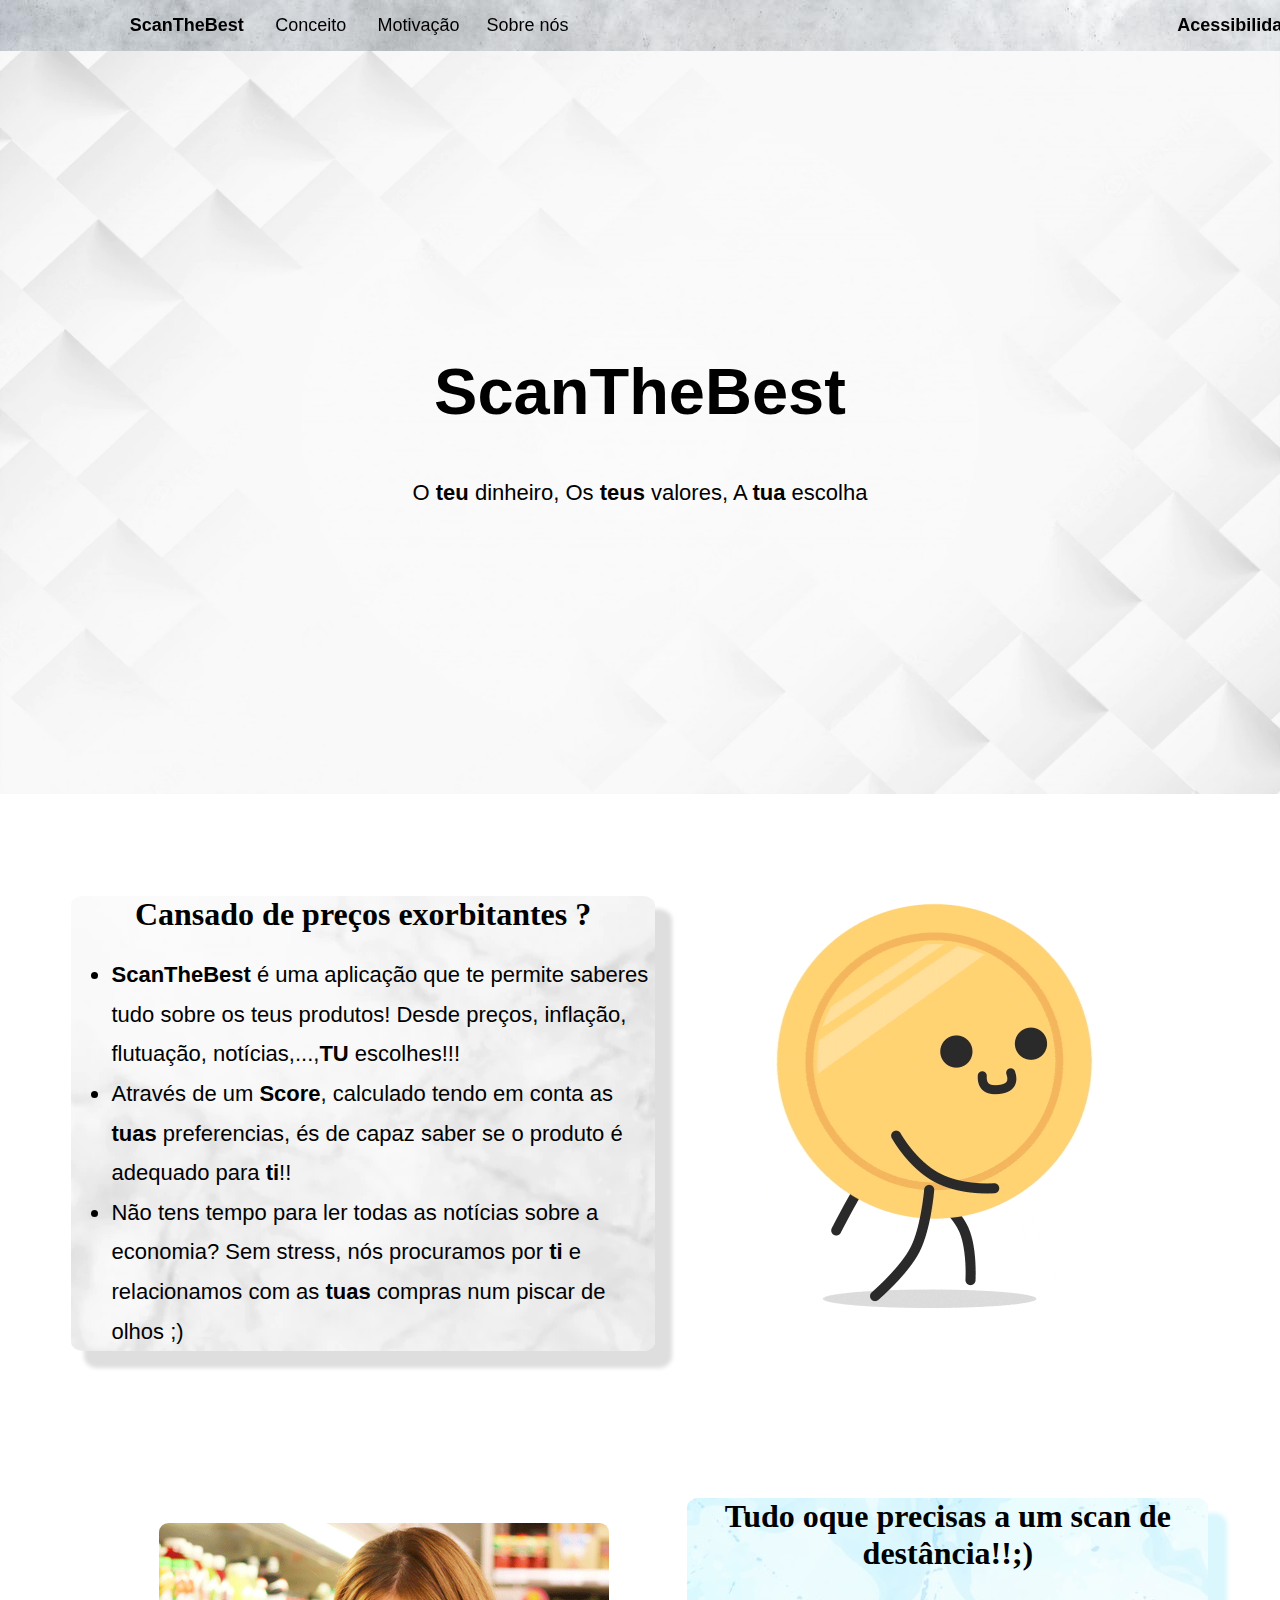
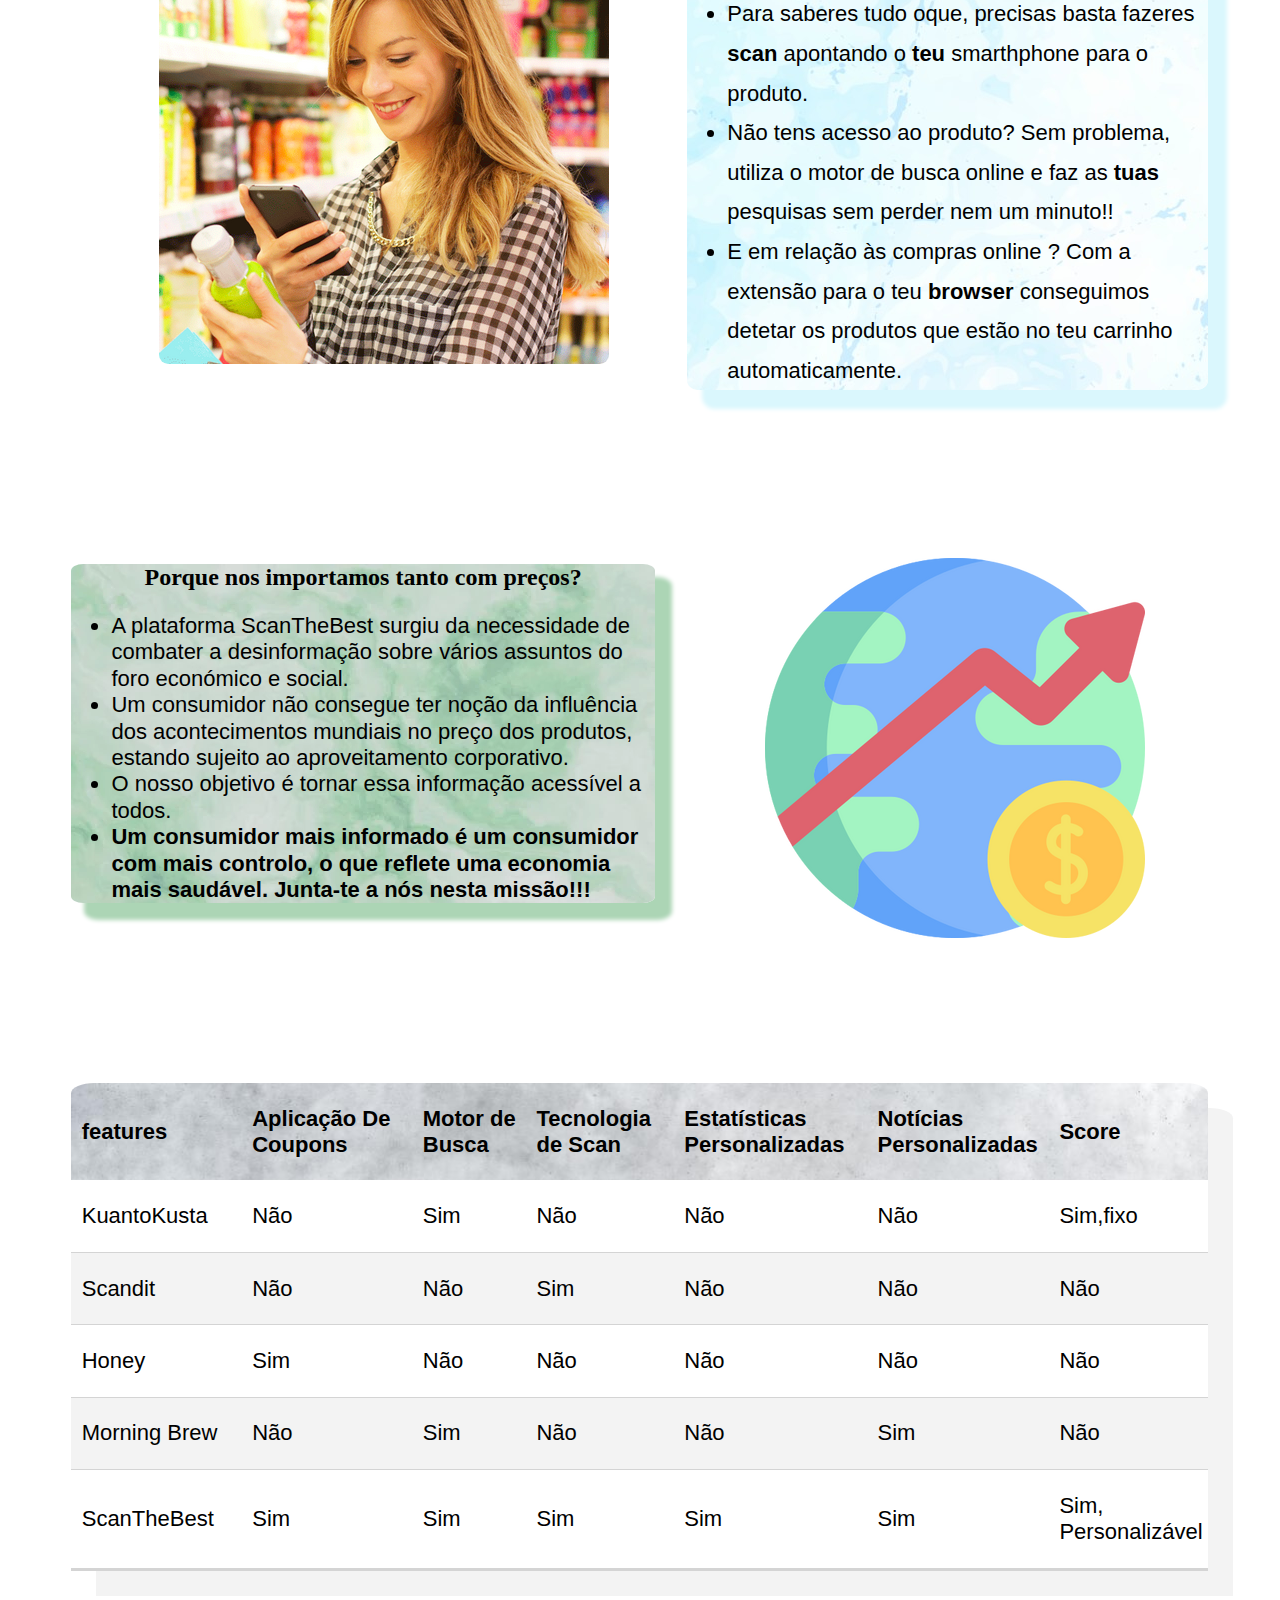
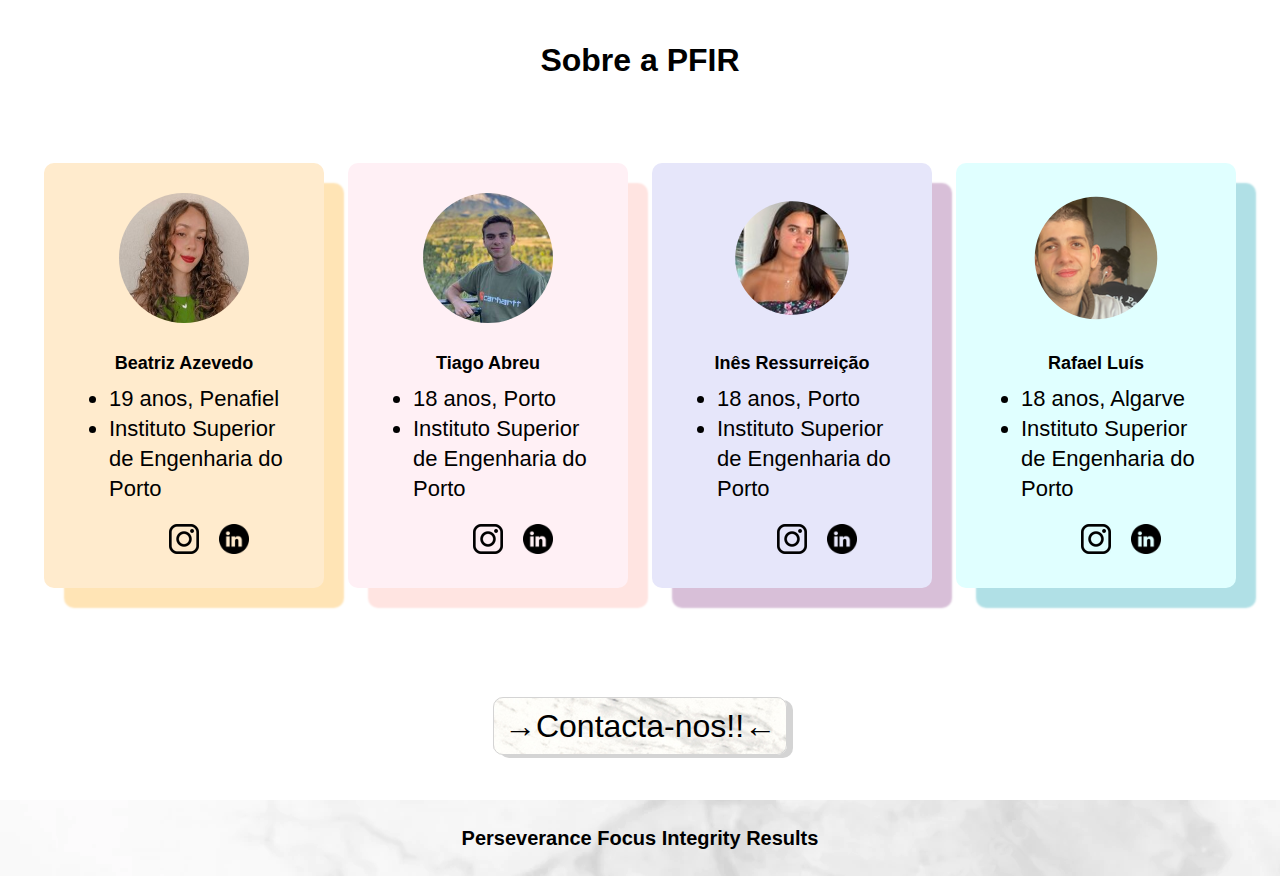
<file: 1ºAno/1Semestre/LAPR1/ScanTheBest_v12/index.html>
<!DOCTYPE html>
<html lang="en">
<head>
    <meta charset="UTF-8">
    <meta http-equiv="X-UA-Compatible" content="IE=edge">
    <meta name="viewport" content="width=device-width, initial-scale=1.0">
    <title>ScanTheBest by PFIR</title>
    <link rel="stylesheet" href="styles.css">
</head>
<body>
    <div class="navegacao">
        <strong>
          <a class="botao" id="primeirobotao" href="#topo">ScanTheBest</a>
        </strong>
        <a class="botao" href="#segundaPag">Conceito</a>
        <a class="botao" href="#TheReason">Motivação
        <a class="botao" href="#aboutus">Sobre nós</a>
        <div class="botao-box2">
          <a class="button2" href="#pop2"><strong>Acessibilidade↓</strong></a>
        </div>
        <div id="pop2" class="overlay2">
          <div class="popup2">
            <a class="fechar2" href="#topo">&times;</a>
            <h1 style="text-align: center;">Menu de Acessibilidade</h1>
            <p style="text-align: center;">Clica numa das opções para melhorar a tua experiência</p>
            <div class="info2">
              <table width="100%">
                <th width="50%">Daltonia</th>
                <th width="50%">Outros</th>
                <tr>
                  <td class="linkers-box"><a class="linkers" href="html_aux/pd-daltonismo.html">Protanopia/deuteranopia</a></td>
                  <td class="linkers-box"><a class="linkers" href="html_aux/dif.visuais.html"><strong>Dificuldades Visuais</strong></a></td>
                  <tr>
                    <td class="linkers-box"><a class="linkers" href="html_aux/t-daltonismo.html">Tritanopia</a></td>
                    <td class="linkers-box"><a class="linkers" href="index.html">Normal</a></td>
                  </tr>
                </tr>
              </table>
            </div>
          </div>
        </div>
      </div>
 <!-----------navbar----------->
    <div id="topo"></div>
      <div class="banner">
        <h1 id="titulo">ScanTheBest</h1>
        <div class="slogan">
          <p> O <strong>teu</strong> dinheiro, Os <strong>teus</strong> valores, A <strong>tua</strong> escolha </p>
        </div>
      </div>
      <div id="segundaPag"></div>
 <!-----------Concept pt1----------->
    <table width="100%">
        <tr class="">
            <td width="5%"></td>
           <td width="44%">
            <div id="Concept">
            
            <h1 id="concepttitle">Cansado de preços exorbitantes ?</h1>
            <ul>
              <li><strong>ScanTheBest</strong> é uma aplicação que te permite saberes tudo sobre os teus produtos! Desde preços, inflação, flutuação, notícias,...,<strong>TU</strong> escolhes!!!</li>
              <li>Através de um <strong>Score</strong>, calculado tendo em conta as <strong>tuas</strong> preferencias, és de capaz saber se o produto é adequado para <strong>ti</strong>!!</li>
              <li>Não tens tempo para ler todas as notícias sobre a economia? Sem stress, nós procuramos por <strong>ti</strong> e relacionamos com as <strong>tuas</strong> compras num piscar de olhos ;)</li>
            </ul>
            </div>
         </td> 
            <td width="2%"></td>
           <td width="34%"><img id="moedinha" src="Images/giphy.gif" alt="walking coin xd"></td>
           <td width="5%"></td>
        </tr>
        <tr>
            <td></td>
            <td> <img class="Mulherzinha" src="Images/Mulherzinha.png" alt="mulhera cozinhar"></td>
            <td></td>
            <td>
  <!-----------Concept Pt2----------->     
            <div id="Concept2">
  
            <h1 id="concepttitle">Tudo oque precisas a um scan de destância!!;)</h1>
                <ul>
                  <li>Para saberes tudo oque, precisas basta fazeres <strong>scan</strong> apontando o <strong>teu</strong> smarthphone para o produto.</li>
                  <li>Não tens acesso ao produto? Sem problema, utiliza o motor de busca online e faz as <strong>tuas</strong> pesquisas sem perder nem um minuto!! </li>
                  <li>E em relação às compras online ? Com a extensão para o teu <strong>browser</strong> conseguimos detetar os produtos que estão no teu carrinho automaticamente.</li>
                </ul>     
            </div>
             </td>
            <td></td>
 <!-----------reason----------->
          <tr>
            <td></td>
                <td>
                    <div id="TheReason"></div>
                    <div class="TheReason">
                        <h2 id="concepttitle">Porque nos importamos tanto com preços?</h2>
                        <ul id="reasontext">
                          <li>A plataforma ScanTheBest surgiu da necessidade de combater a desinformação sobre vários assuntos do foro económico e social. 
                            <li>Um consumidor não consegue ter noção da influência dos acontecimentos mundiais no preço dos produtos, estando sujeito ao aproveitamento corporativo.</li> 
                             <li>O nosso objetivo é tornar essa informação acessível a todos.</li>
                             <li><strong>Um consumidor mais informado é um consumidor com mais controlo, o que reflete uma economia mais saudável. Junta-te a nós nesta missão!!! </strong></li>
                        </ul>
                      </div>
                </td>
                <td></td>
                <td>
                    <img class="reason" src="Images/reason.png" alt="world, coins and a arrow">      
                </td>
            <td></td>
        </tr>
 <!-----------tabela----------->
        <tr>
            <td></td>
            <td colspan="3">
                <table class="tabela">
                    <thead>
                        <tr>
                            <th width="15%">features</th>
                            <th width="15%">Aplicação De Coupons</th>
                            <th width="10%">Motor de Busca</th>
                            <th width="13%">Tecnologia de Scan</th>
                            <th width="17%">Estatísticas Personalizadas</th>
                            <th width="16%">Notícias Personalizadas</th>
                            <th width="20%">Score</th>

                        </tr>
                    </thead>
                    <tbody>
                        <tr>
                            <td>KuantoKusta</td>
                            <td class="nao">Não</td>
                            <td class="sim">Sim</td>
                            <td class="nao">Não</td>
                            <td class="nao">Não</td>
                            <td class="nao">Não</td>
                            <td class="medio">Sim,fixo</td>
                        </tr>
                        <tr>
                            <td>Scandit</td>
                            <td class="nao">Não</td>
                            <td class="nao">Não</td>
                            <td class="sim">Sim</td>
                            <td class="nao">Não</td>
                            <td class="nao">Não</td>
                            <td class="nao">Não</td>
                        </tr>
                        <tr>
                            <td>Honey</td>
                            <td class="sim">Sim</td>
                            <td class="nao">Não</td>
                            <td class="nao">Não</td>
                            <td class="nao">Não</td>
                            <td class="nao">Não</td>
                            <td class="nao">Não</td>
                        </tr>
                        <tr>
                            <td>Morning Brew</td>
                            <td class="nao">Não</td>
                            <td class="sim">Sim</td>
                            <td class="nao">Não</td>
                            <td class="nao">Não</td>
                            <td class="sim">Sim</td>
                            <td class="nao">Não</td>
                        </tr>
                        <tr>
                            <td>ScanTheBest</td>
                            <td class="sim">Sim</td>
                            <td class="sim">Sim</td>
                            <td class="sim">Sim</td>
                            <td class="sim">Sim</td>
                            <td class="sim">Sim</td>
                            <td class="sim">Sim, Personalizável</td>
                        </tr>
                    </tbody>
                 </table>
            </td>
            <td></td>
        </tr>
 <!-----------about-us----------->
        <tr>
        <td></td>
            <td colspan="3">
                <h1 id="aboutus" style="text-align:center;">Sobre a PFIR</h1>
            </td>
            <td></td>
    </table>
    <div class="seccao">
        <div class="block">
          <div class="segmento">
            <div class="individual bea">
              <div>
                <img src="Images/Bea.jpg" class="imgformater">
              </div>
              <p class="name">Beatriz Azevedo</p>
              <ul class="text">
                <li>19 anos, Penafiel</li>
                <li>Instituto Superior de Engenharia do Porto</li>
              </ul> 
              <div class="icons">
                <a href="https://instagram.com/beatrizz_azevedoo?igshid=YmMyMTA2M2Y=" target="_blank">
                  <img src="Images/insta.png">
                </a>
                <a href="https://www.linkedin.com/in/beatriz-azevedo-a98813240/" target="_blank">
                  <img class="icons linkdin" src="Images/linkedin.png" >
                </a>
              </div>
            </div>
          </div>
          <div class="segmento">
            <div class="individual abreu">
              <div>
                <img src="Images/Tiago.jpg" class="imgformater" >
              </div>
              <p class="name">Tiago Abreu</p>
              <ul class="text">
                <li>18 anos, Porto</li>
                <li>Instituto Superior de Engenharia do Porto</li>
              </ul> 
              <div class="icons">
                <a href="https://instagram.com/_tiago.abreu_?igshid=YmMyMTA2M2Y=" target="_blank">
                  <img src="Images/insta.png">
                </a>
                <a href="https://www.linkedin.com/in/tiago-abreu-418669258/" target="_blank">
                  <img src="Images/linkedin.png" class="icons linkdin" >
                </a>
              </div>
            </div>
          </div>
          <div class="segmento">
            <div class="individual ressu">
              <div>
                <img src="Images/ines2.jpg"class="ressu-img" >
              </div>
              <p class="name">Inês Ressurreição</p>
              <ul class="text">
                <li>18 anos, Porto</li>
                <li>Instituto Superior de Engenharia do Porto</li>
              </ul> 
              <div class="icons">
                <a href="https://www.instagram.com/ressu.09/?igshid=YmMyMTA2M2Y%3D" target="_blank">
                  <img src="Images/insta.png"/>
                </a>
                <a href="https://www.linkedin.com/in/in%C3%AAs-ressurrei%C3%A7%C3%A3o-993489259/" target="_blank">
                  <img src="Images/linkedin.png" class="icons linkdin">
                </a>
              </div>
            </div>
          </div>
<!-----------Contactos----------->
          <div class="segmento">
            <div class="individual rafa">
              <div>
                <img src="Images/rafa2.png"class="rafa-img" >
              </div>
              <p class="name">Rafael Luís</p>
              <ul class="text">
                <li>18 anos, Algarve</li>
                <li>Instituto Superior de Engenharia do Porto</li>
              </ul> 
              <div class="icons">
                <a href="https://www.instagram.com/rafael_luis93/?igshid=YmMyMTA2M2Y%3D" target="_blank">
                  <img src="Images/insta.png" >
                </a>
                <a href="https://www.linkedin.com/in/rafael-luis-86822b259/" target="_blank">
                  <img src="Images/linkedin.png" class="icons linkdin">
                </a>
              </div>
            </div>
          </div>
        </div>
      </div>
<div class="botao-box">
	<a class="button" href="#pop">→Contacta-nos!!←</a>
</div>
<div id="pop" class="overlay">
	<div class="popup">
		<p>Contacta-nos por e-mail ou faz scan do QRCode </p>
		<a class="fechar" href="#aboutus">&times;</a>
		<div class="info">
      <img width="50%" src="Images/qrcode.png" alt="qrcode para gmail">
      <p>pfir_isep@googlegroups.com</p>
		</div>
	</div>
</div>
<!-----------Slogan----------->
<div>
  <p class="PFIR"><strong>Perseverance Focus Integrity Results</strong> </p>
</div>
    
</body>
</html>
</file>
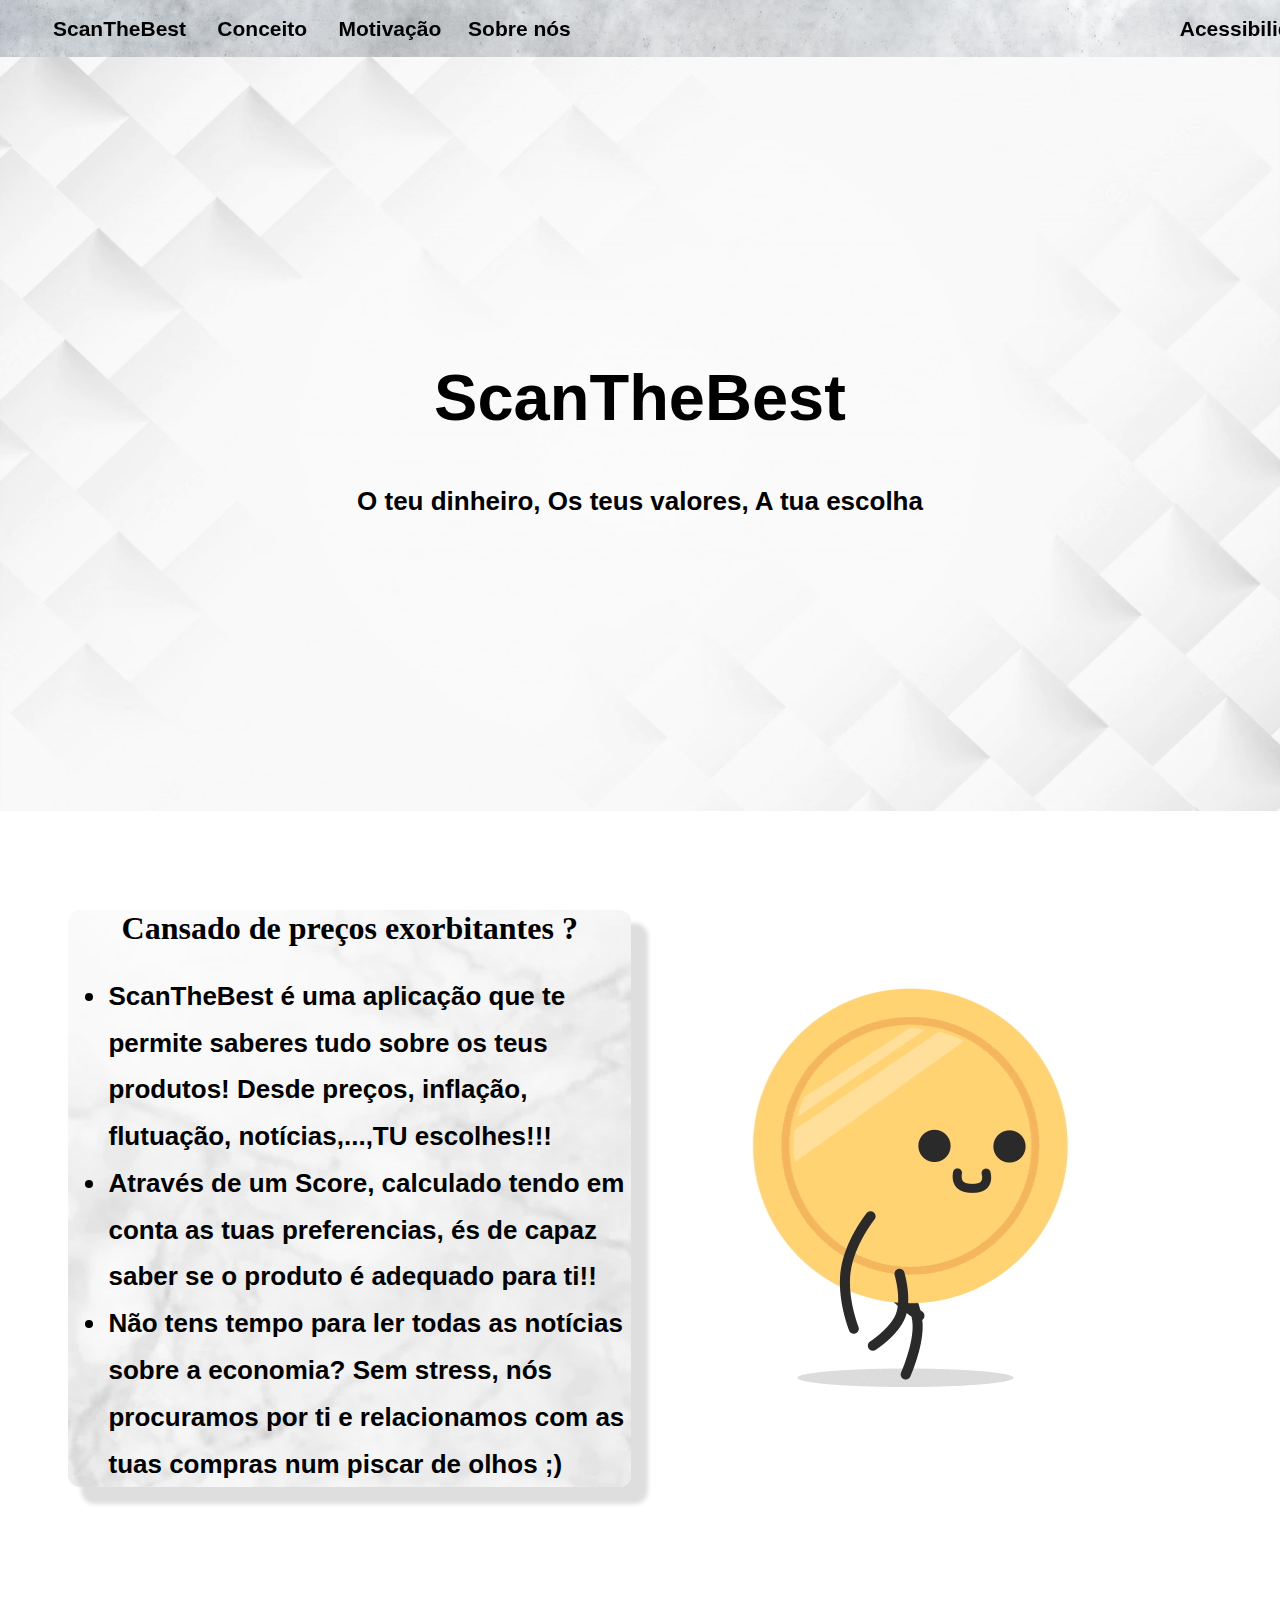
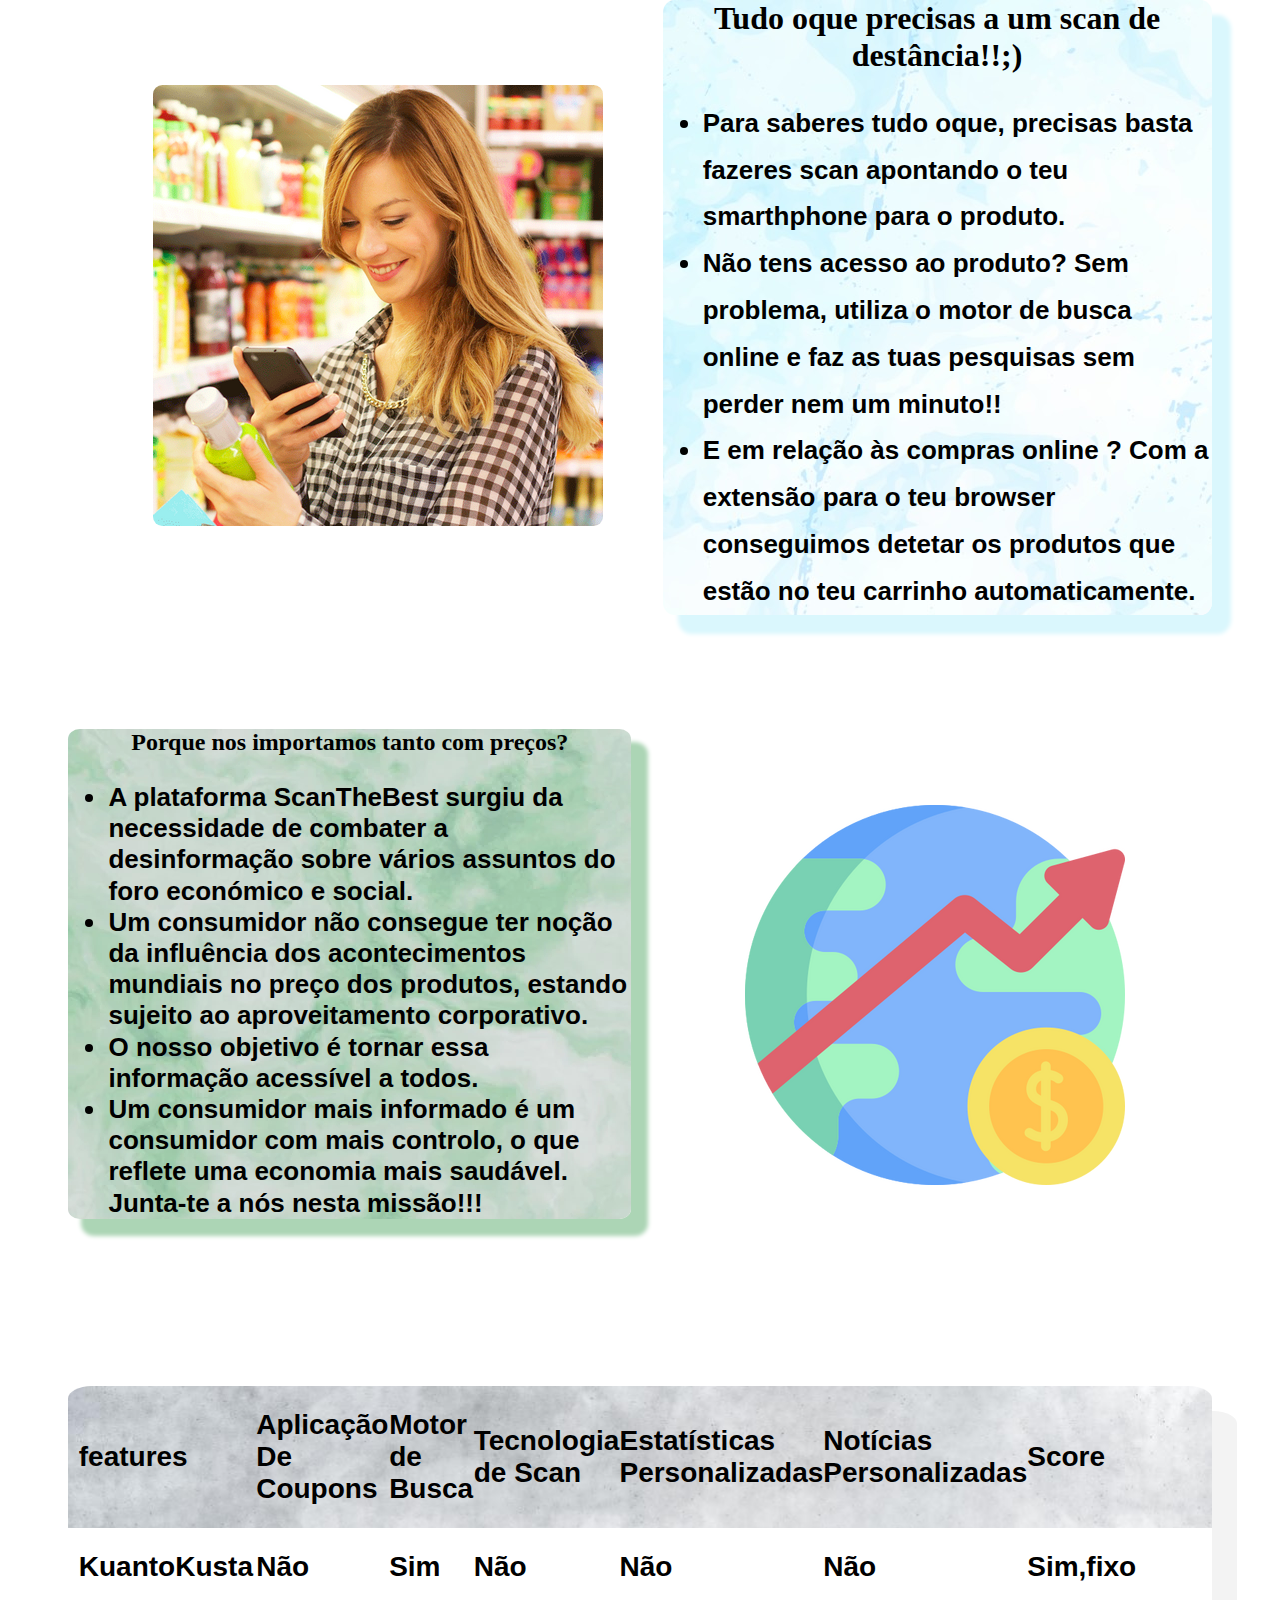
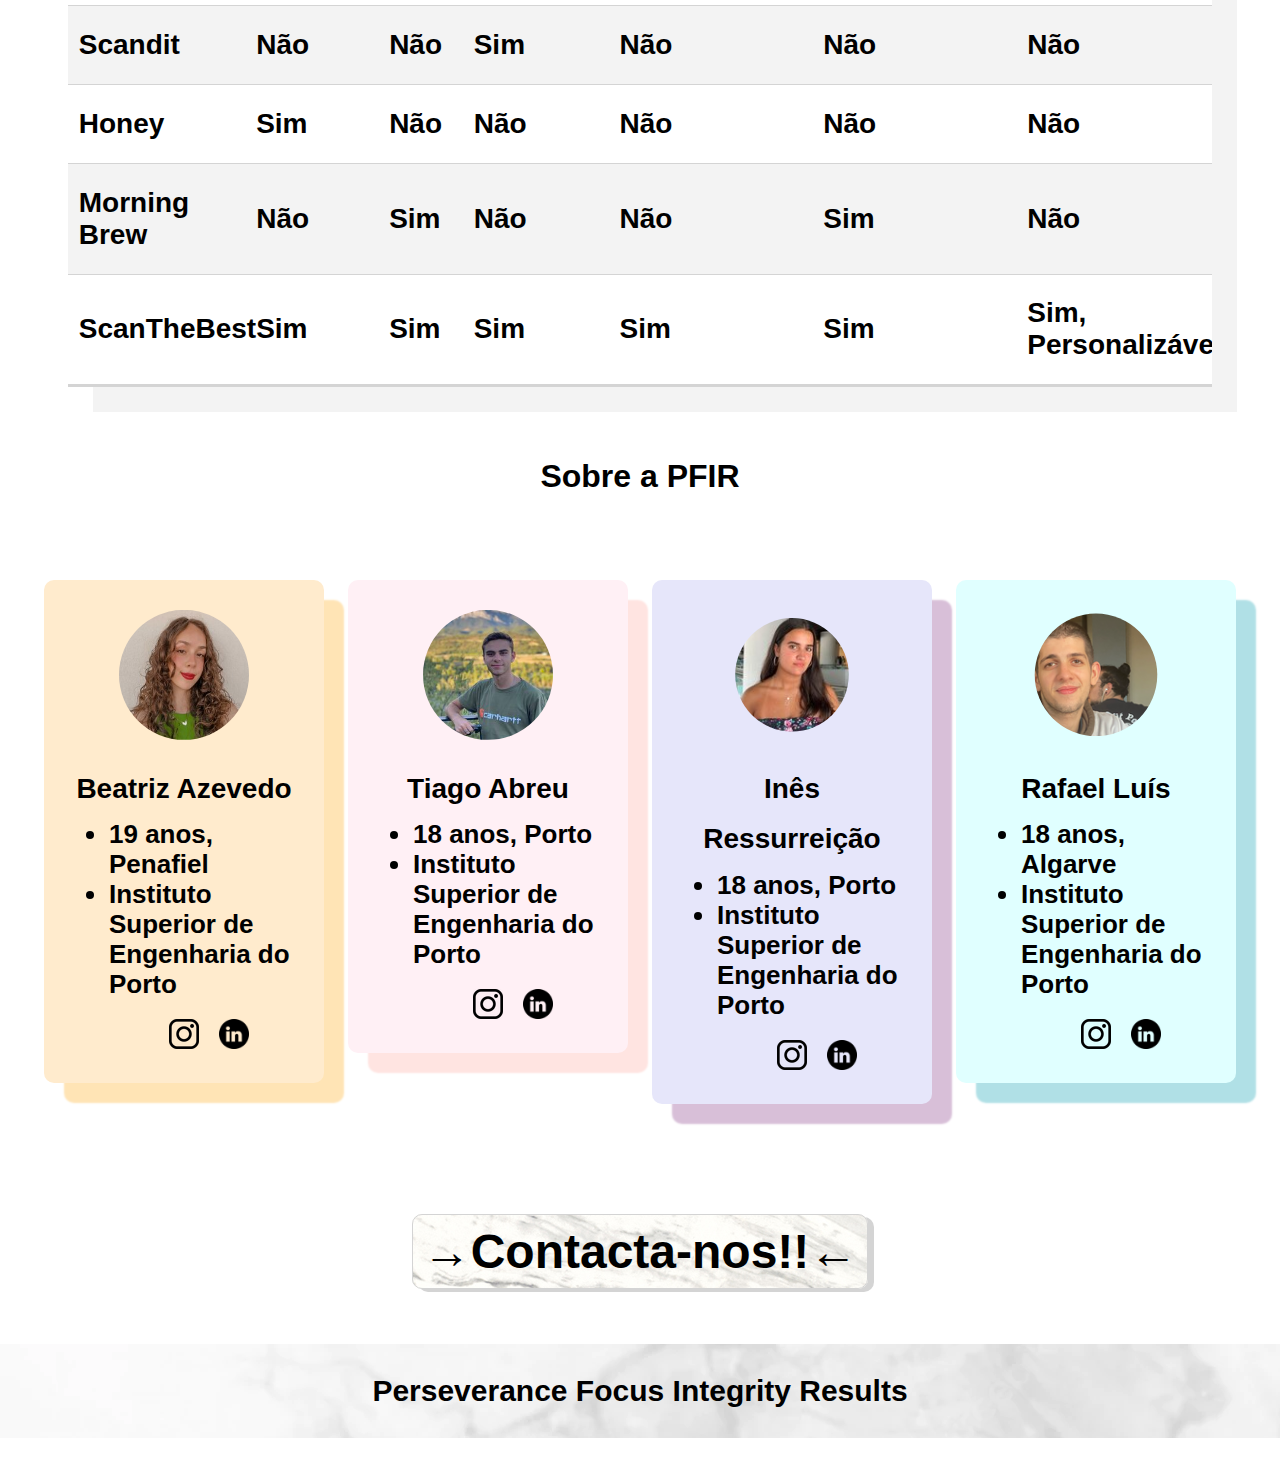
<file: 1ºAno/1Semestre/LAPR1/ScanTheBest_v12/html_aux/dif.visuais.html>
<!DOCTYPE html>
<html lang="en">
<head>
    <meta charset="UTF-8">
    <meta http-equiv="X-UA-Compatible" content="IE=edge">
    <meta name="viewport" content="width=device-width, initial-scale=1.0">
    <title>ScanTheBest by PFIR</title>
    <link rel="stylesheet" href="styles-dif.css">
</head>
<body>
    <div class="navegacao">
        <strong>
          <a class="botao" id="primeirobotao" href="#topo">ScanTheBest</a>
        </strong>
        <a class="botao" href="#segundaPag">Conceito</a>
        <a class="botao" href="#TheReason">Motivação
        <a class="botao" href="#aboutus">Sobre nós</a>
        <div class="botao-box2">
          <a class="button2" href="#pop2"><strong>Acessibilidade↓</strong></a>
        </div>
        <div id="pop2" class="overlay2">
          <div class="popup2">
            <a class="fechar2" href="#topo">&times;</a>
            <h1 style="text-align: center;">Menu de Acessibilidade</h1>
            <p style="text-align: center;">Clica numa das opções para melhorar a tua experiência</p>
            <div class="info2">
              <table width="100%">
                <th width="50%">Daltonia</th>
                <th width="50%">Outros</th>
                <tr>
                  <td class="linkers-box"><a class="linkers" href="pd-daltonismo.html">Protanopia/deuteranopia</a></td>
                  <td class="linkers-box"><a class="linkers" href="dif.visuais.html"><strong>Dificuldades Visuais</strong></a></td>
                  <tr>
                    <td class="linkers-box"><a class="linkers" href="t-daltonismo.html">Tritanopia</a></td>
                    <td class="linkers-box"><a class="linkers" href="../index.html">Normal</a></td>
                  </tr>
                </tr>
              </table>
            </div>
          </div>
        </div>
      </div>
    <div id="topo"></div>
      <div class="banner">
        <h1 id="titulo">ScanTheBest</h1>
        <div class="slogan">
          <p> O <strong>teu</strong> dinheiro, Os <strong>teus</strong> valores, A <strong>tua</strong> escolha </p>
        </div>
      </div>
      <div id="segundaPag"></div>
    <table width="100%">
        <tr class="">
            <td width="5%"></td>
           <td width="44%">
            <div id="Concept">
            
            <h1 id="concepttitle">Cansado de preços exorbitantes ?</h1>
            <ul>
              <li><strong>ScanTheBest</strong> é uma aplicação que te permite saberes tudo sobre os teus produtos! Desde preços, inflação, flutuação, notícias,...,<strong>TU</strong> escolhes!!!</li>
              <li>Através de um <strong>Score</strong>, calculado tendo em conta as <strong>tuas</strong> preferencias, és de capaz saber se o produto é adequado para <strong>ti</strong>!!</li>
              <li>Não tens tempo para ler todas as notícias sobre a economia? Sem stress, nós procuramos por <strong>ti</strong> e relacionamos com as <strong>tuas</strong> compras num piscar de olhos ;)</li>
            </ul>
            </div>
         </td> 
            <td width="2%"></td>
           <td width="34%"><img id="moedinha" src="../Images/giphy.gif" alt="walking coin xd"></td>
           <td width="5%"></td>
        </tr>
        <tr>
            <td></td>
            <td> <img class="Mulherzinha" src="../Images/Mulherzinha.png" alt="mulhera cozinhar"></td>
            <td></td>
            <td>
            <div id="Concept2">
  
            <h1 id="concepttitle">Tudo oque precisas a um scan de destância!!;)</h1>
                <ul>
                  <li>Para saberes tudo oque, precisas basta fazeres <strong>scan</strong> apontando o <strong>teu</strong> smarthphone para o produto.</li>
                  <li>Não tens acesso ao produto? Sem problema, utiliza o motor de busca online e faz as <strong>tuas</strong> pesquisas sem perder nem um minuto!! </li>
                  <li>E em relação às compras online ? Com a extensão para o teu <strong>browser</strong> conseguimos detetar os produtos que estão no teu carrinho automaticamente.</li>
                </ul>     
            </div>
             </td>
            <td></td>
        <tr>
            <td></td>
                <td>
                    <div id="TheReason"></div>
                    <div class="TheReason">
                        <h2 id="concepttitle">Porque nos importamos tanto com preços?</h2>
                        <ul id="reasontext">
                          <li>A plataforma ScanTheBest surgiu da necessidade de combater a desinformação sobre vários assuntos do foro económico e social. 
                            <li>Um consumidor não consegue ter noção da influência dos acontecimentos mundiais no preço dos produtos, estando sujeito ao aproveitamento corporativo.</li> 
                             <li>O nosso objetivo é tornar essa informação acessível a todos.</li>
                             <li><strong>Um consumidor mais informado é um consumidor com mais controlo, o que reflete uma economia mais saudável. Junta-te a nós nesta missão!!! </strong></li>
                        </ul>
                      </div>
                </td>
                <td></td>
                <td>
                    <img class="reason" src="../Images/reason.png" alt="world, coins and a arrow">      
                </td>
            <td></td>
        </tr>
        <tr>
            <td></td>
            <td colspan="3">
                <table class="tabela">
                    <thead>
                        <tr>
                            <th width="15%">features</th>
                            <th width="15%">Aplicação De Coupons</th>
                            <th width="10%">Motor de Busca</th>
                            <th width="13%">Tecnologia de Scan</th>
                            <th width="17%">Estatísticas Personalizadas</th>
                            <th width="16%">Notícias Personalizadas</th>
                            <th width="20%">Score</th>

                        </tr>
                    </thead>
                    <tbody>
                        <tr>
                            <td>KuantoKusta</td>
                            <td class="nao">Não</td>
                            <td class="sim">Sim</td>
                            <td class="nao">Não</td>
                            <td class="nao">Não</td>
                            <td class="nao">Não</td>
                            <td class="medio">Sim,fixo</td>
                        </tr>
                        <tr>
                            <td>Scandit</td>
                            <td class="nao">Não</td>
                            <td class="nao">Não</td>
                            <td class="sim">Sim</td>
                            <td class="nao">Não</td>
                            <td class="nao">Não</td>
                            <td class="nao">Não</td>
                        </tr>
                        <tr>
                            <td>Honey</td>
                            <td class="sim">Sim</td>
                            <td class="nao">Não</td>
                            <td class="nao">Não</td>
                            <td class="nao">Não</td>
                            <td class="nao">Não</td>
                            <td class="nao">Não</td>
                        </tr>
                        <tr>
                            <td>Morning Brew</td>
                            <td class="nao">Não</td>
                            <td class="sim">Sim</td>
                            <td class="nao">Não</td>
                            <td class="nao">Não</td>
                            <td class="sim">Sim</td>
                            <td class="nao">Não</td>
                        </tr>
                        <tr>
                            <td>ScanTheBest</td>
                            <td class="sim">Sim</td>
                            <td class="sim">Sim</td>
                            <td class="sim">Sim</td>
                            <td class="sim">Sim</td>
                            <td class="sim">Sim</td>
                            <td class="sim">Sim, Personalizável</td>
                        </tr>
                    </tbody>
                 </table>
            </td>
            <td></td>
        </tr>
        <tr>
        <td></td>
            <td colspan="3">
                <h1 id="aboutus" style="text-align:center;">Sobre a PFIR</h1>
            </td>
            <td></td>
    </table>
    <div class="seccao">
        <div class="block">
          <div class="segmento">
            <div class="individual bea">
              <div>
                <img src="../Images/Bea.jpg" class="imgformater">
              </div>
              <p class="name">Beatriz Azevedo</p>
              <ul class="text">
                <li>19 anos, Penafiel</li>
                <li>Instituto Superior de Engenharia do Porto</li>
              </ul> 
              <div class="icons">
                <a href="https://instagram.com/beatrizz_azevedoo?igshid=YmMyMTA2M2Y=" target="_blank">
                  <img src="../Images/insta.png">
                </a>
                <a href="https://www.linkedin.com/in/beatriz-azevedo-a98813240/" target="_blank">
                  <img class="icons linkdin" src="../Images/linkedin.png" >
                </a>
              </div>
            </div>
          </div>
          <div class="segmento">
            <div class="individual abreu">
              <div>
                <img src="../Images/Tiago.jpg" class="imgformater" >
              </div>
              <p class="name">Tiago Abreu</p>
              <ul class="text">
                <li>18 anos, Porto</li>
                <li>Instituto Superior de Engenharia do Porto</li>
              </ul> 
              <div class="icons">
                <a href="https://instagram.com/_tiago.abreu_?igshid=YmMyMTA2M2Y=" target="_blank">
                  <img src="../Images/insta.png">
                </a>
                <a href="https://www.linkedin.com/in/tiago-abreu-418669258/" target="_blank">
                  <img src="../Images/linkedin.png" class="icons linkdin" >
                </a>
              </div>
            </div>
          </div>
          <div class="segmento">
            <div class="individual ressu">
              <div>
                <img src="../Images/ines2.jpg"class="ressu-img" >
              </div>
              <p class="name">Inês Ressurreição</p>
              <ul class="text">
                <li>18 anos, Porto</li>
                <li>Instituto Superior de Engenharia do Porto</li>
              </ul> 
              <div class="icons">
                <a href="https://www.instagram.com/ressu.09/?igshid=YmMyMTA2M2Y%3D" target="_blank">
                  <img src="../Images/insta.png"/>
                </a>
                <a href="https://www.linkedin.com/in/in%C3%AAs-ressurrei%C3%A7%C3%A3o-993489259/" target="_blank">
                  <img src="../Images/linkedin.png" class="icons linkdin">
                </a>
              </div>
            </div>
          </div>
          <div class="segmento">
            <div class="individual rafa">
              <div>
                <img src="../Images/rafa2.png"class="rafa-img" >
              </div>
              <p class="name">Rafael Luís</p>
              <ul class="text">
                <li>18 anos, Algarve</li>
                <li>Instituto Superior de Engenharia do Porto</li>
              </ul> 
              <div class="icons">
                <a href="https://www.instagram.com/rafael_luis93/?igshid=YmMyMTA2M2Y%3D" target="_blank">
                  <img src="../Images/insta.png" >
                </a>
                <a href="https://www.linkedin.com/in/rafael-luis-86822b259/" target="_blank">
                  <img src="../Images/linkedin.png" class="icons linkdin">
                </a>
              </div>
            </div>
          </div>
        </div>
      </div>
<div class="botao-box">
	<a class="button" href="#pop">→Contacta-nos!!←</a>
</div>
<div id="pop" class="overlay">
	<div class="popup">
		<p>Contacta-nos por e-mail ou faz scan do QRCode </p>
		<a class="fechar" href="#aboutus">&times;</a>
		<div class="info">
      <img width="50%" src="../Images/qrcode.png" alt="qrcode para gmail">
      <p>pfir_isep@googlegroups.com</p>
		</div>
	</div>
</div>
<div>
  <p class="PFIR"><strong>Perseverance Focus Integrity Results</strong> </p>
</div>
    
</body>
</html>
</file>
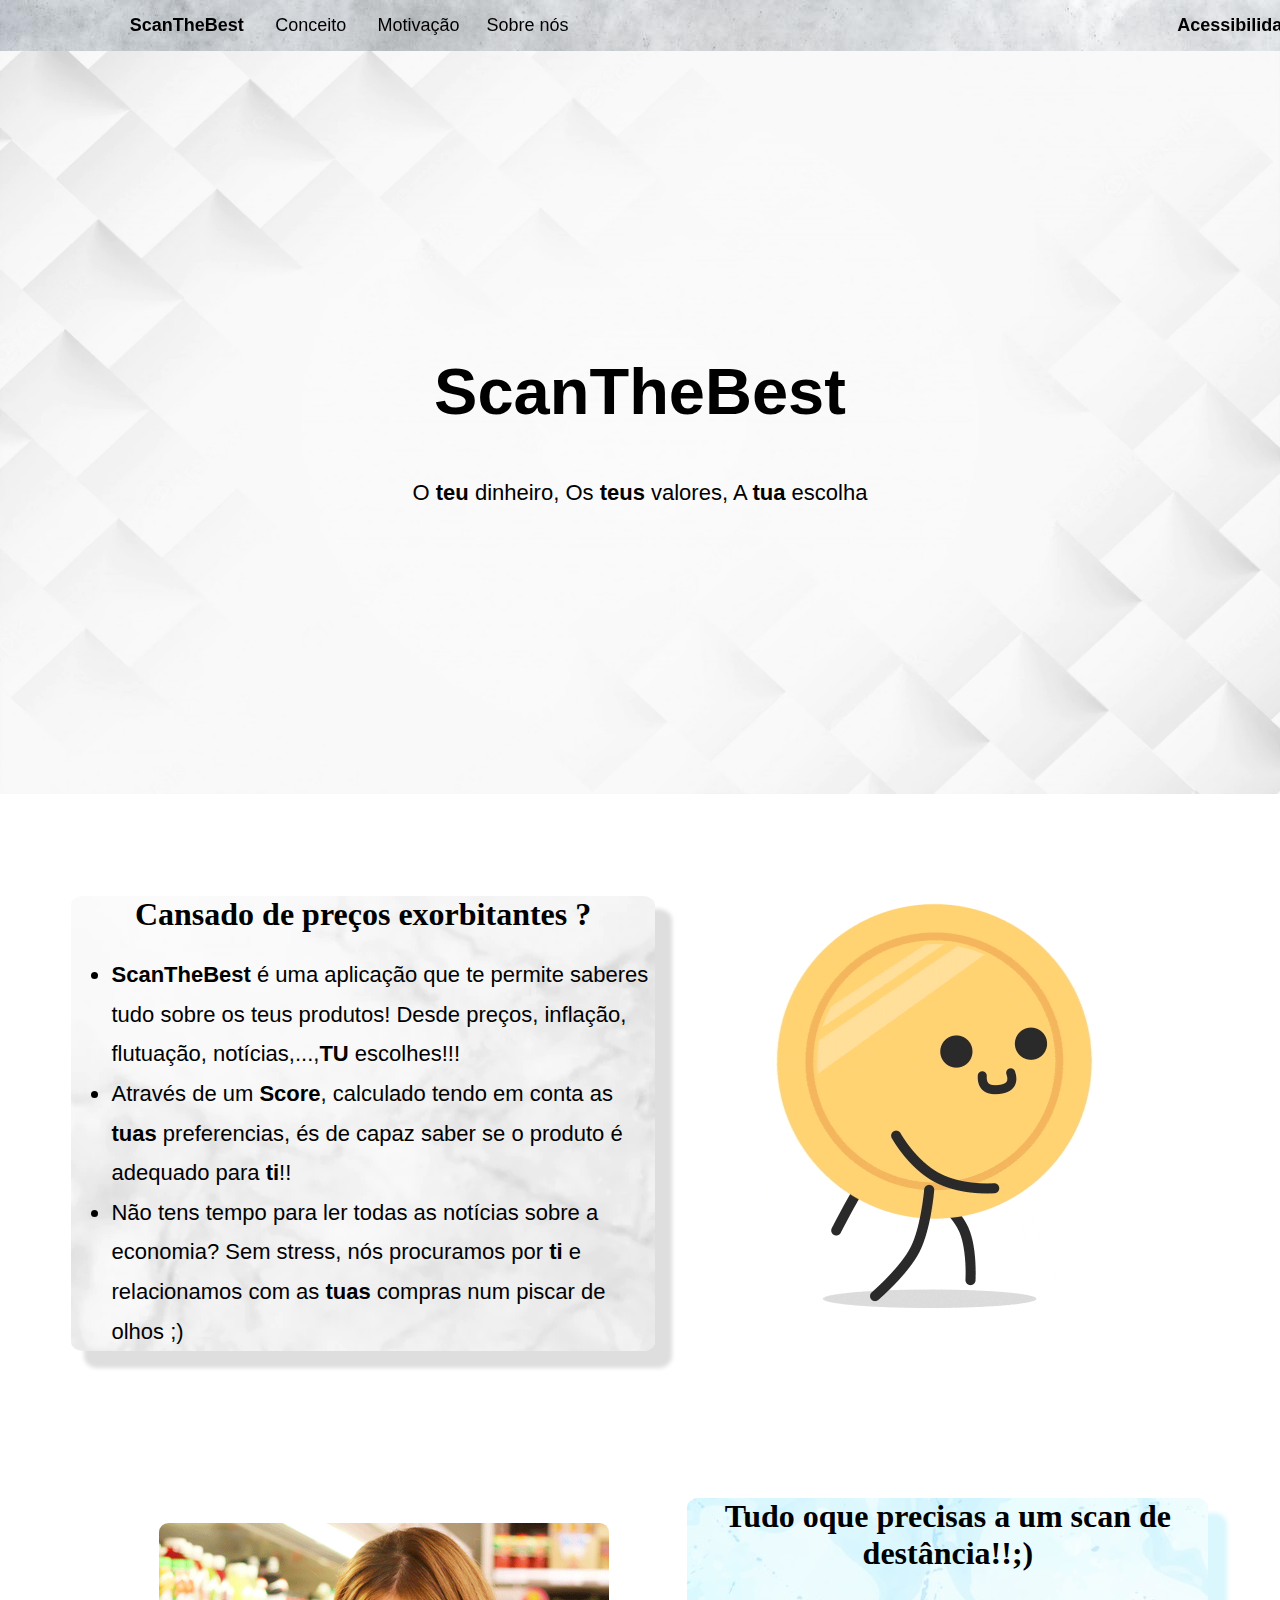
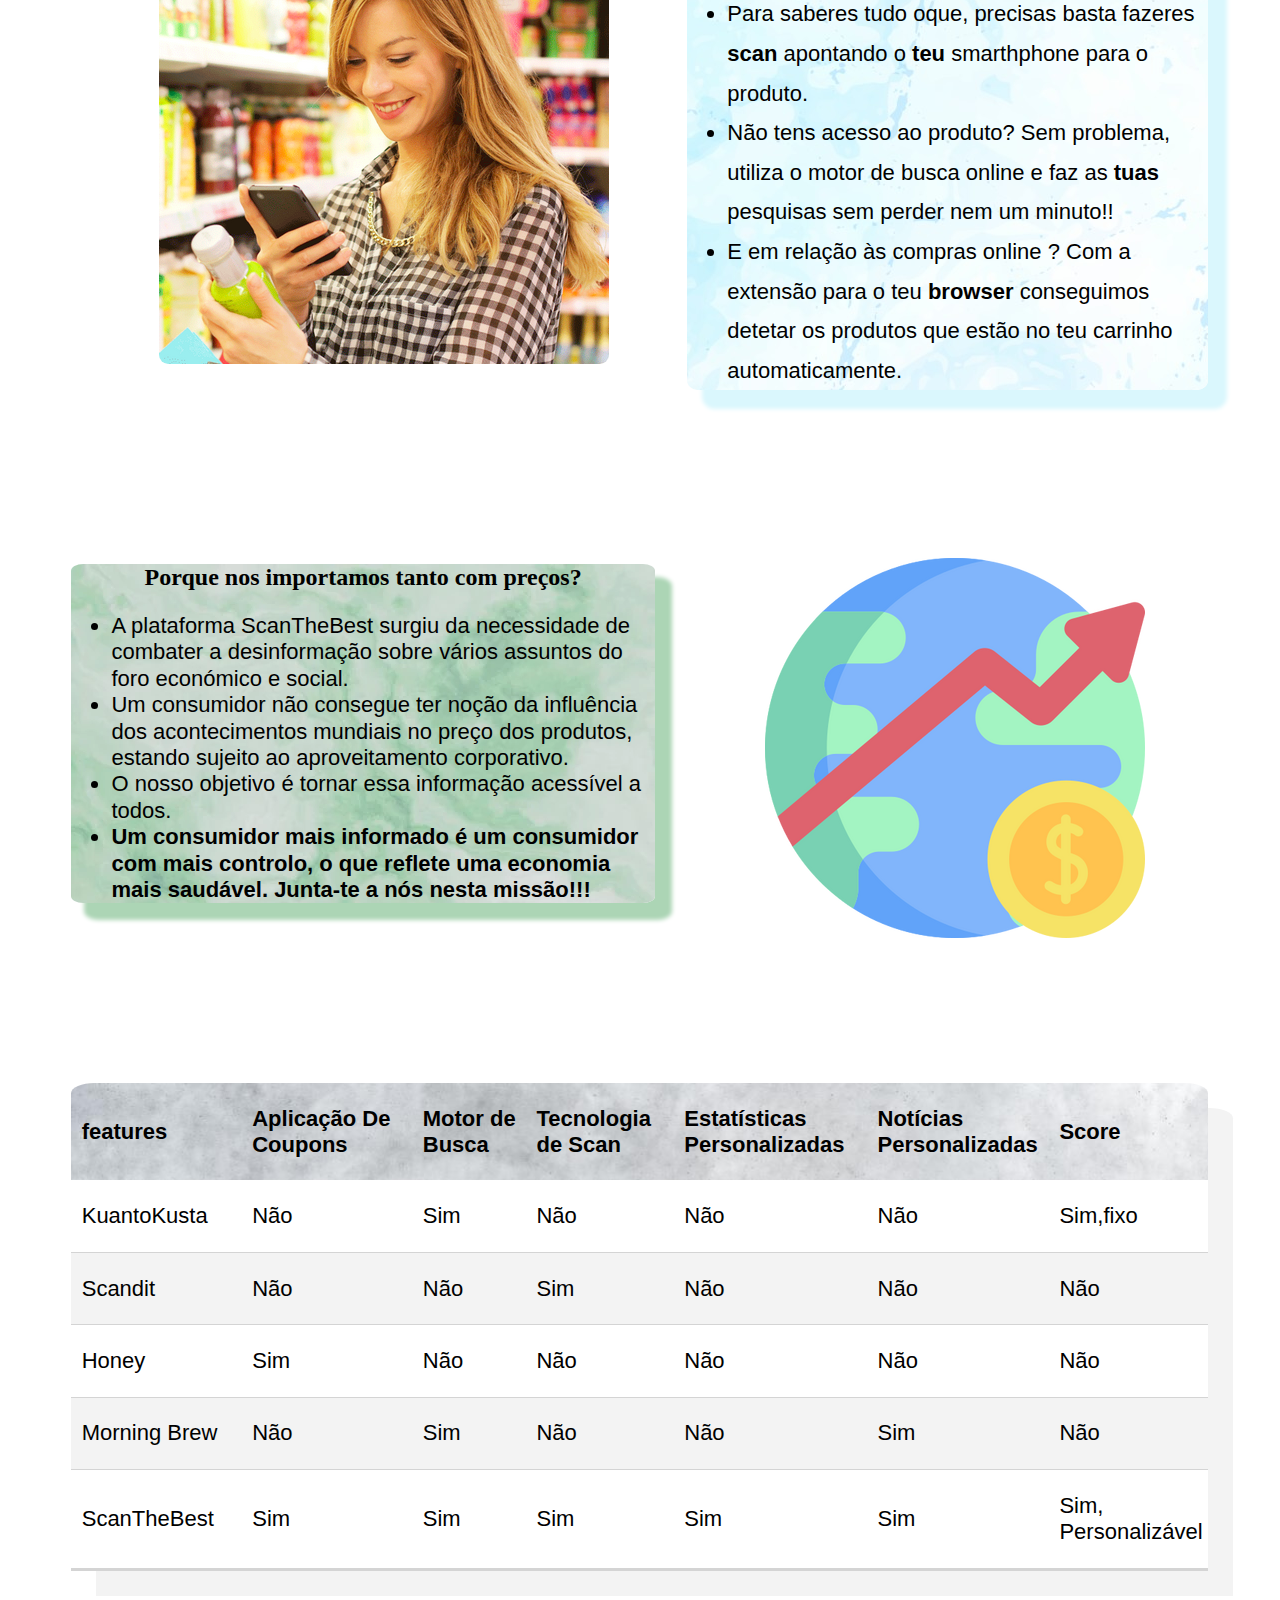
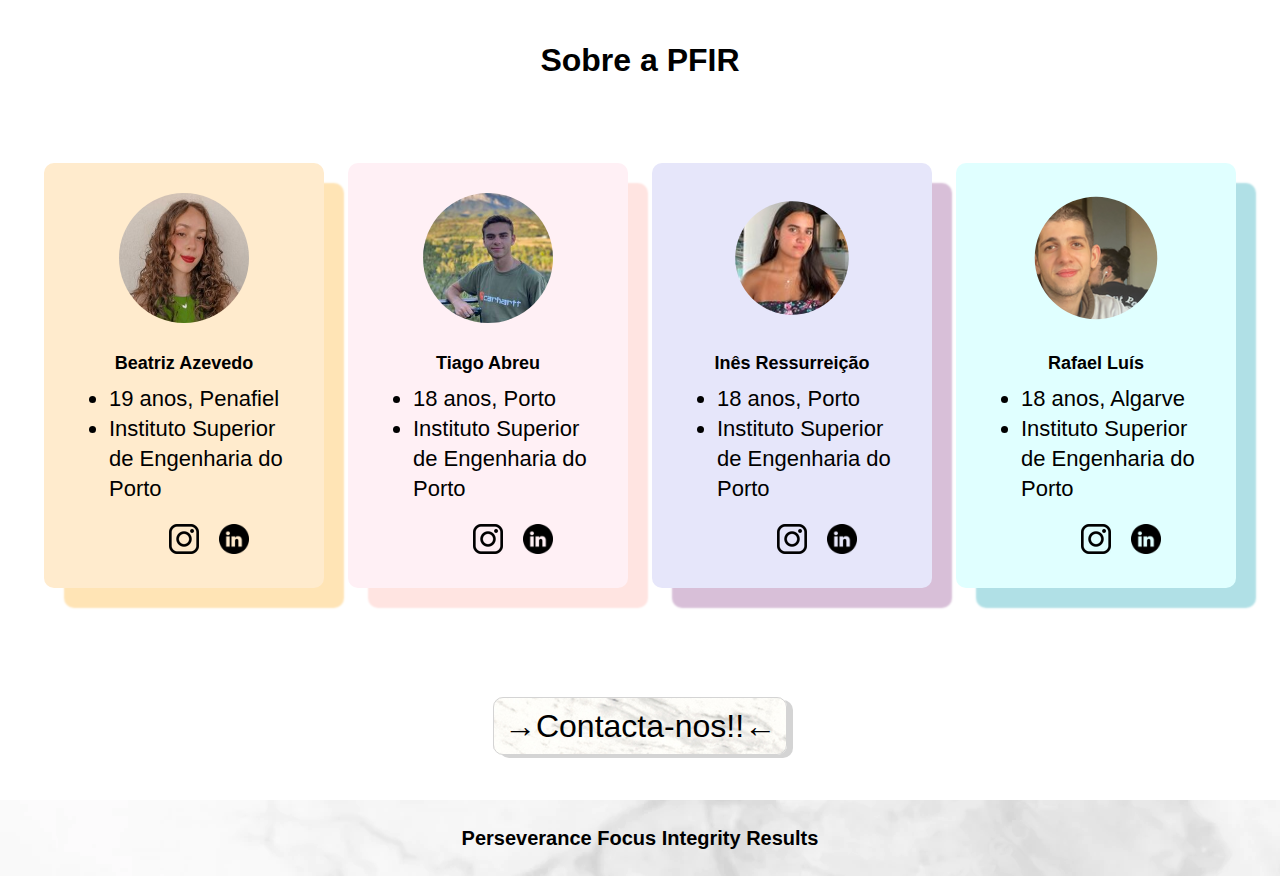
<file: 1ºAno/1Semestre/LAPR1/ScanTheBest_v12/html_aux/pd-daltonismo.html>
<!DOCTYPE html>
<html lang="en">
<head>
    <meta charset="UTF-8">
    <meta http-equiv="X-UA-Compatible" content="IE=edge">
    <meta name="viewport" content="width=device-width, initial-scale=1.0">
    <title>ScanTheBest by PFIR</title>
    <link rel="stylesheet" href="styles-pd.css">
</head>
<body>
    <div class="navegacao">
        <strong>
          <a class="botao" id="primeirobotao" href="#topo">ScanTheBest</a>
        </strong>
        <a class="botao" href="#segundaPag">Conceito</a>
        <a class="botao" href="#TheReason">Motivação
        <a class="botao" href="#aboutus">Sobre nós</a>
        <div class="botao-box2">
          <a class="button2" href="#pop2"><strong>Acessibilidade↓</strong></a>
        </div>
        <div id="pop2" class="overlay2">
          <div class="popup2">
            <a class="fechar2" href="#topo">&times;</a>
            <h1 style="text-align: center;">Menu de Acessibilidade</h1>
            <p style="text-align: center;">Clica numa das opções para melhorar a tua experiência</p>
            <div class="info2">
              <table width="100%">
                <th width="50%">Daltonia</th>
                <th width="50%">Outros</th>
                <tr>
                  <td class="linkers-box"><a class="linkers" href="pd-daltonismo.html">Protanopia/deuteranopia</a></td>
                  <td class="linkers-box"><a class="linkers" href="dif.visuais.html"><strong>Dificuldades Visuais</strong></a></td>
                  <tr>
                    <td class="linkers-box"><a class="linkers" href="t-daltonismo.html">Tritanopia</a></td>
                    <td class="linkers-box"><a class="linkers" href="../index.html">Normal</a></td>
                  </tr>
                </tr>
              </table>
            </div>
          </div>
        </div>
      </div>
    <div id="topo"></div>
      <div class="banner">
        <h1 id="titulo">ScanTheBest</h1>
        <div class="slogan">
          <p> O <strong>teu</strong> dinheiro, Os <strong>teus</strong> valores, A <strong>tua</strong> escolha </p>
        </div>
      </div>
      <div id="segundaPag"></div>
    <table width="100%">
        <tr class="">
            <td width="5%"></td>
           <td width="44%">
            <div id="Concept">
            
            <h1 id="concepttitle">Cansado de preços exorbitantes ?</h1>
            <ul>
              <li><strong>ScanTheBest</strong> é uma aplicação que te permite saberes tudo sobre os teus produtos! Desde preços, inflação, flutuação, notícias,...,<strong>TU</strong> escolhes!!!</li>
              <li>Através de um <strong>Score</strong>, calculado tendo em conta as <strong>tuas</strong> preferencias, és de capaz saber se o produto é adequado para <strong>ti</strong>!!</li>
              <li>Não tens tempo para ler todas as notícias sobre a economia? Sem stress, nós procuramos por <strong>ti</strong> e relacionamos com as <strong>tuas</strong> compras num piscar de olhos ;)</li>
            </ul>
            </div>
         </td> 
            <td width="2%"></td>
           <td width="34%"><img id="moedinha" src="../Images/giphy.gif" alt="walking coin xd"></td>
           <td width="5%"></td>
        </tr>
        <tr>
            <td></td>
            <td> <img class="Mulherzinha" src="../Images/Mulherzinha.png" alt="mulhera cozinhar"></td>
            <td></td>
            <td>
            <div id="Concept2">
  
            <h1 id="concepttitle">Tudo oque precisas a um scan de destância!!;)</h1>
                <ul>
                  <li>Para saberes tudo oque, precisas basta fazeres <strong>scan</strong> apontando o <strong>teu</strong> smarthphone para o produto.</li>
                  <li>Não tens acesso ao produto? Sem problema, utiliza o motor de busca online e faz as <strong>tuas</strong> pesquisas sem perder nem um minuto!! </li>
                  <li>E em relação às compras online ? Com a extensão para o teu <strong>browser</strong> conseguimos detetar os produtos que estão no teu carrinho automaticamente.</li>
                </ul>     
            </div>
             </td>
            <td></td>
        <tr>
            <td></td>
                <td>
                    <div id="TheReason"></div>
                    <div class="TheReason">
                        <h2 id="concepttitle">Porque nos importamos tanto com preços?</h2>
                        <ul id="reasontext">
                          <li>A plataforma ScanTheBest surgiu da necessidade de combater a desinformação sobre vários assuntos do foro económico e social. 
                            <li>Um consumidor não consegue ter noção da influência dos acontecimentos mundiais no preço dos produtos, estando sujeito ao aproveitamento corporativo.</li> 
                             <li>O nosso objetivo é tornar essa informação acessível a todos.</li>
                             <li><strong>Um consumidor mais informado é um consumidor com mais controlo, o que reflete uma economia mais saudável. Junta-te a nós nesta missão!!! </strong></li>
                        </ul>
                      </div>
                </td>
                <td></td>
                <td>
                    <img class="reason" src="../Images/reason.png" alt="world, coins and a arrow">      
                </td>
            <td></td>
        </tr>
        <tr>
            <td></td>
            <td colspan="3">
                <table class="tabela">
                    <thead>
                        <tr>
                            <th width="15%">features</th>
                            <th width="15%">Aplicação De Coupons</th>
                            <th width="10%">Motor de Busca</th>
                            <th width="13%">Tecnologia de Scan</th>
                            <th width="17%">Estatísticas Personalizadas</th>
                            <th width="16%">Notícias Personalizadas</th>
                            <th width="20%">Score</th>

                        </tr>
                    </thead>
                    <tbody>
                        <tr>
                            <td>KuantoKusta</td>
                            <td class="nao">Não</td>
                            <td class="sim">Sim</td>
                            <td class="nao">Não</td>
                            <td class="nao">Não</td>
                            <td class="nao">Não</td>
                            <td class="medio">Sim,fixo</td>
                        </tr>
                        <tr>
                            <td>Scandit</td>
                            <td class="nao">Não</td>
                            <td class="nao">Não</td>
                            <td class="sim">Sim</td>
                            <td class="nao">Não</td>
                            <td class="nao">Não</td>
                            <td class="nao">Não</td>
                        </tr>
                        <tr>
                            <td>Honey</td>
                            <td class="sim">Sim</td>
                            <td class="nao">Não</td>
                            <td class="nao">Não</td>
                            <td class="nao">Não</td>
                            <td class="nao">Não</td>
                            <td class="nao">Não</td>
                        </tr>
                        <tr>
                            <td>Morning Brew</td>
                            <td class="nao">Não</td>
                            <td class="sim">Sim</td>
                            <td class="nao">Não</td>
                            <td class="nao">Não</td>
                            <td class="sim">Sim</td>
                            <td class="nao">Não</td>
                        </tr>
                        <tr>
                            <td>ScanTheBest</td>
                            <td class="sim">Sim</td>
                            <td class="sim">Sim</td>
                            <td class="sim">Sim</td>
                            <td class="sim">Sim</td>
                            <td class="sim">Sim</td>
                            <td class="sim">Sim, Personalizável</td>
                        </tr>
                    </tbody>
                 </table>
            </td>
            <td></td>
        </tr>
        <tr>
        <td></td>
            <td colspan="3">
                <h1 id="aboutus" style="text-align:center;">Sobre a PFIR</h1>
            </td>
            <td></td>
    </table>
    <div class="seccao">
        <div class="block">
          <div class="segmento">
            <div class="individual bea">
              <div>
                <img src="../Images/Bea.jpg" class="imgformater">
              </div>
              <p class="name">Beatriz Azevedo</p>
              <ul class="text">
                <li>19 anos, Penafiel</li>
                <li>Instituto Superior de Engenharia do Porto</li>
              </ul> 
              <div class="icons">
                <a href="https://instagram.com/beatrizz_azevedoo?igshid=YmMyMTA2M2Y=" target="_blank">
                  <img src="../Images/insta.png">
                </a>
                <a href="https://www.linkedin.com/in/beatriz-azevedo-a98813240/" target="_blank">
                  <img class="icons linkdin" src="../Images/linkedin.png" >
                </a>
              </div>
            </div>
          </div>
          <div class="segmento">
            <div class="individual abreu">
              <div>
                <img src="../Images/Tiago.jpg" class="imgformater" >
              </div>
              <p class="name">Tiago Abreu</p>
              <ul class="text">
                <li>18 anos, Porto</li>
                <li>Instituto Superior de Engenharia do Porto</li>
              </ul> 
              <div class="icons">
                <a href="https://instagram.com/_tiago.abreu_?igshid=YmMyMTA2M2Y=" target="_blank">
                  <img src="../Images/insta.png">
                </a>
                <a href="https://www.linkedin.com/in/tiago-abreu-418669258/" target="_blank">
                  <img src="../Images/linkedin.png" class="icons linkdin" >
                </a>
              </div>
            </div>
          </div>
          <div class="segmento">
            <div class="individual ressu">
              <div>
                <img src="../Images/ines2.jpg"class="ressu-img" >
              </div>
              <p class="name">Inês Ressurreição</p>
              <ul class="text">
                <li>18 anos, Porto</li>
                <li>Instituto Superior de Engenharia do Porto</li>
              </ul> 
              <div class="icons">
                <a href="https://www.instagram.com/ressu.09/?igshid=YmMyMTA2M2Y%3D" target="_blank">
                  <img src="../Images/insta.png"/>
                </a>
                <a href="https://www.linkedin.com/in/in%C3%AAs-ressurrei%C3%A7%C3%A3o-993489259/" target="_blank">
                  <img src="../Images/linkedin.png" class="icons linkdin">
                </a>
              </div>
            </div>
          </div>
          <div class="segmento">
            <div class="individual rafa">
              <div>
                <img src="../Images/rafa2.png"class="rafa-img" >
              </div>
              <p class="name">Rafael Luís</p>
              <ul class="text">
                <li>18 anos, Algarve</li>
                <li>Instituto Superior de Engenharia do Porto</li>
              </ul> 
              <div class="icons">
                <a href="https://www.instagram.com/rafael_luis93/?igshid=YmMyMTA2M2Y%3D" target="_blank">
                  <img src="../Images/insta.png" >
                </a>
                <a href="https://www.linkedin.com/in/rafael-luis-86822b259/" target="_blank">
                  <img src="../Images/linkedin.png" class="icons linkdin">
                </a>
              </div>
            </div>
          </div>
        </div>
      </div>
<div class="botao-box">
	<a class="button" href="#pop">→Contacta-nos!!←</a>
</div>
<div id="pop" class="overlay">
	<div class="popup">
		<p>Contacta-nos por e-mail ou faz scan do QRCode </p>
		<a class="fechar" href="#aboutus">&times;</a>
		<div class="info">
      <img width="50%" src="../Images/qrcode.png" alt="qrcode para gmail">
      <p>pfir_isep@googlegroups.com</p>
		</div>
	</div>
</div>
<div>
  <p class="PFIR"><strong>Perseverance Focus Integrity Results</strong> </p>
</div>
    
</body>
</html>
</file>
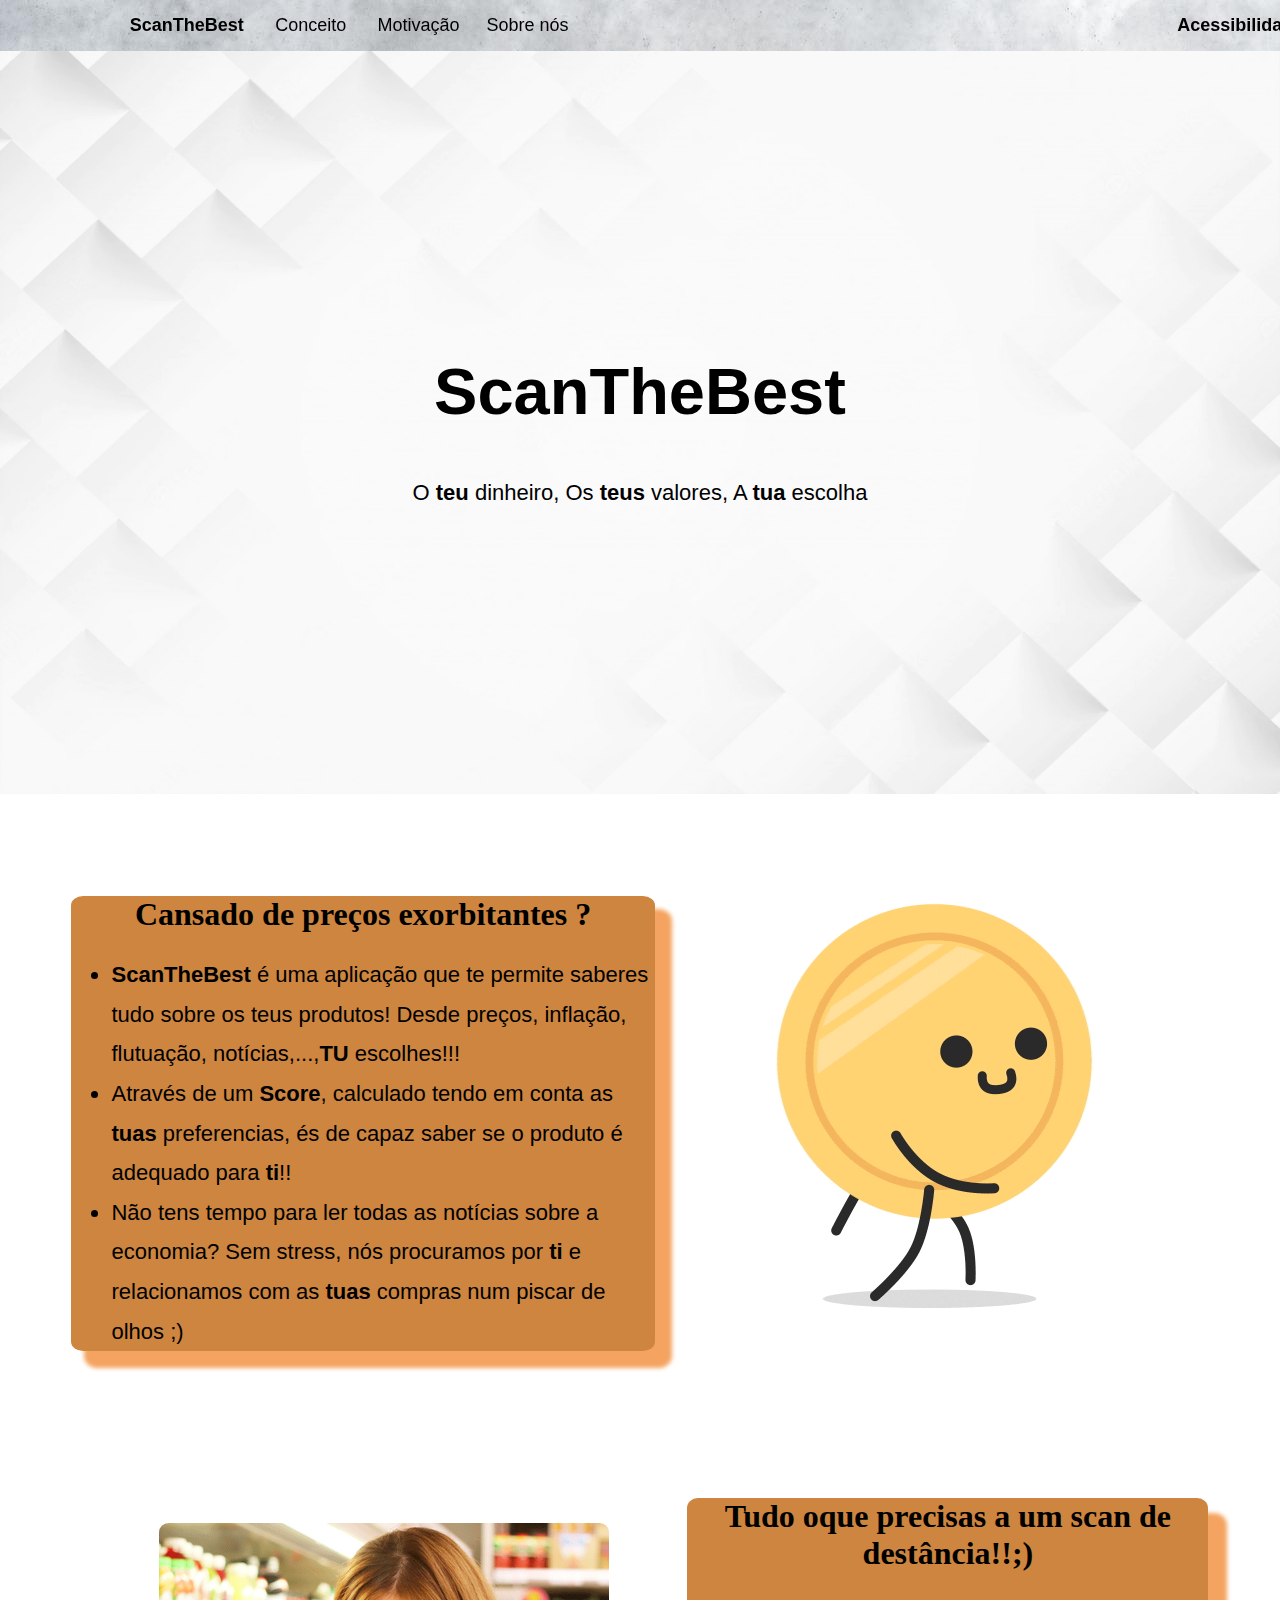
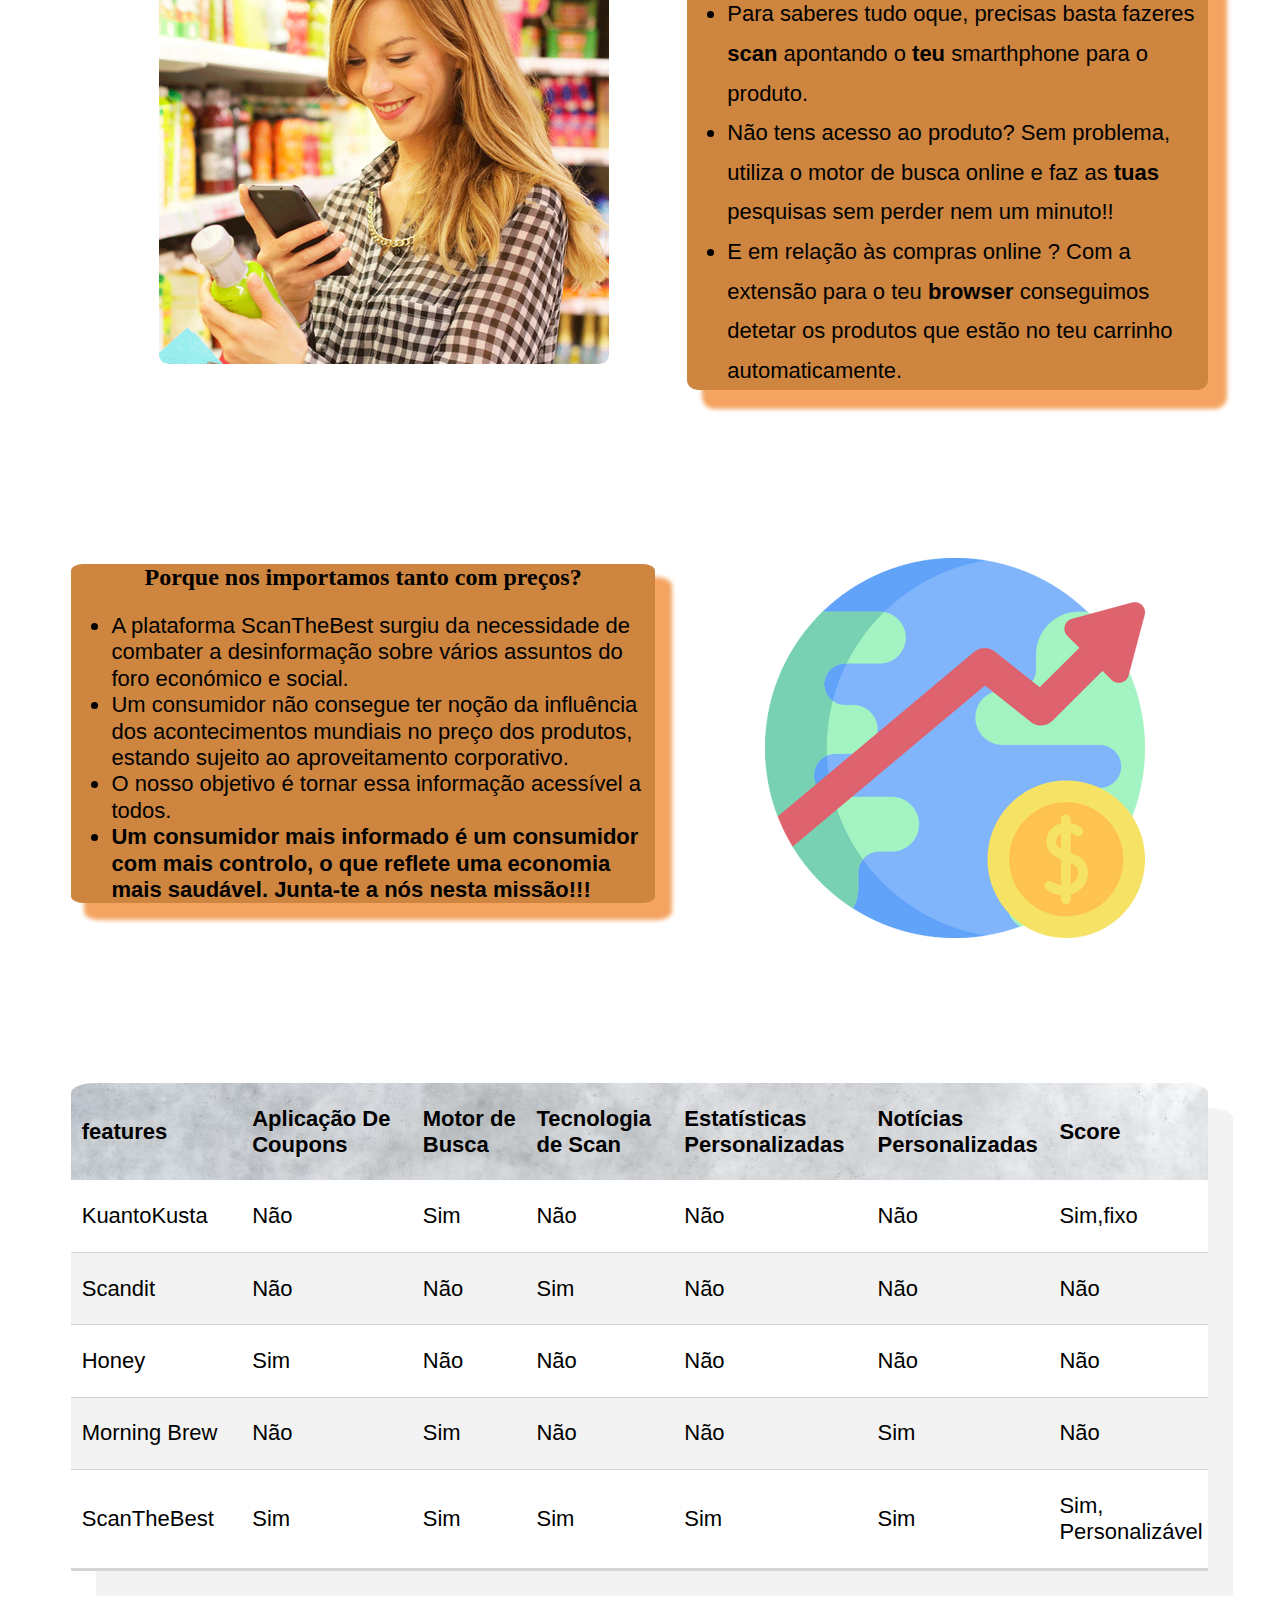
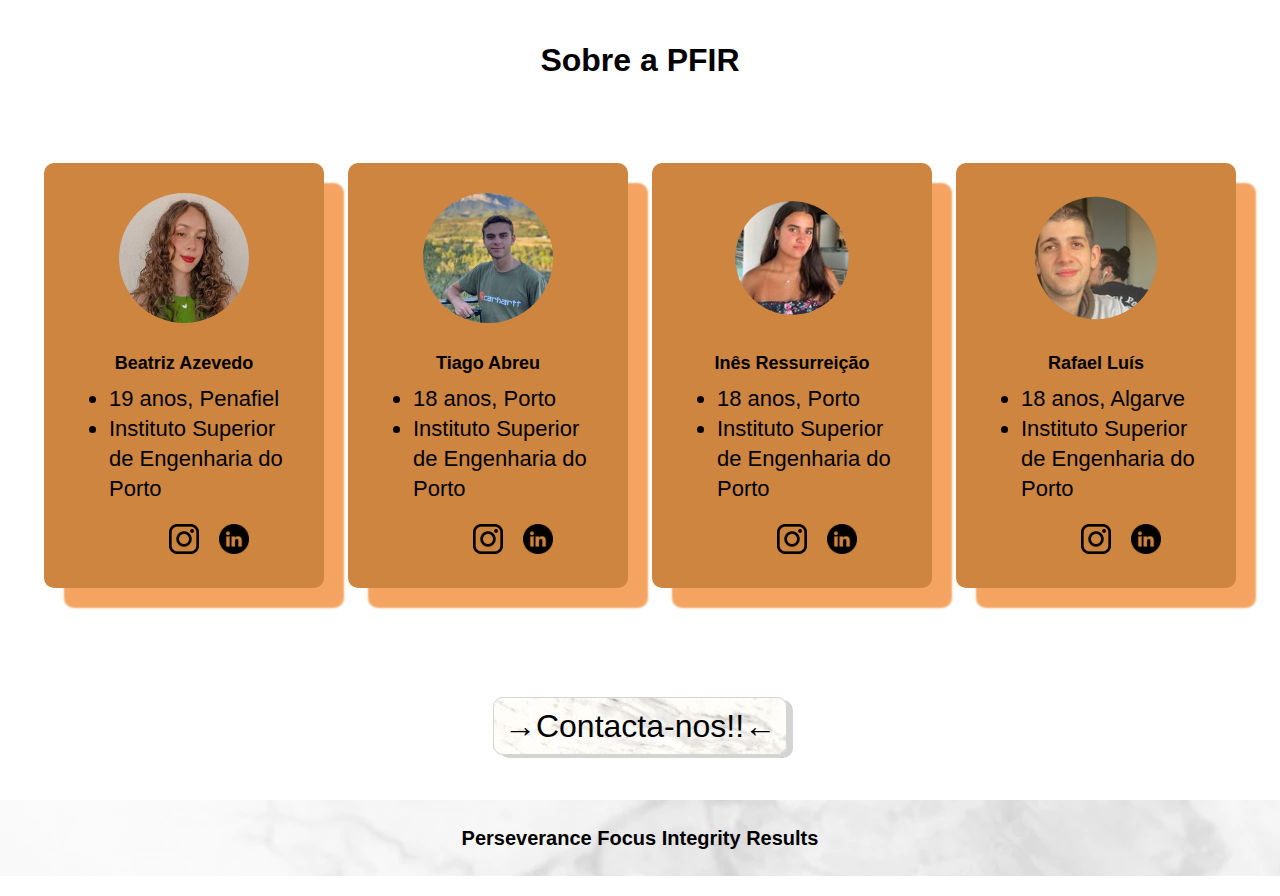
<file: 1ºAno/1Semestre/LAPR1/ScanTheBest_v12/html_aux/t-daltonismo.html>
<!DOCTYPE html>
<html lang="en">
<head>
    <meta charset="UTF-8">
    <meta http-equiv="X-UA-Compatible" content="IE=edge">
    <meta name="viewport" content="width=device-width, initial-scale=1.0">
    <title>ScanTheBest by PFIR</title>
    <link rel="stylesheet" href="styles-t.css">
</head>
<body>
    <div class="navegacao">
        <strong>
          <a class="botao" id="primeirobotao" href="#topo">ScanTheBest</a>
        </strong>
        <a class="botao" href="#segundaPag">Conceito</a>
        <a class="botao" href="#TheReason">Motivação
        <a class="botao" href="#aboutus">Sobre nós</a>
        <div class="botao-box2">
          <a class="button2" href="#pop2"><strong>Acessibilidade↓</strong></a>
        </div>
        <div id="pop2" class="overlay2">
          <div class="popup2">
            <a class="fechar2" href="#topo">&times;</a>
            <h1 style="text-align: center;">Menu de Acessibilidade</h1>
            <p style="text-align: center;">Clica numa das opções para melhorar a tua experiência</p>
            <div class="info2">
              <table width="100%">
                <th width="50%">Daltonia</th>
                <th width="50%">Outros</th>
                <tr>
                  <td class="linkers-box"><a class="linkers" href="pd-daltonismo.html">Protanopia/deuteranopia</a></td>
                  <td class="linkers-box"><a class="linkers" href="dif.visuais.html"><strong>Dificuldades Visuais</strong></a></td>
                  <tr>
                    <td class="linkers-box"><a class="linkers" href="t-daltonismo.html">Tritanopia</a></td>
                    <td class="linkers-box"><a class="linkers" href="../index.html">Normal</a></td>
                  </tr>
                </tr>
              </table>
            </div>
          </div>
        </div>
      </div>
    <div id="topo"></div>
      <div class="banner">
        <h1 id="titulo">ScanTheBest</h1>
        <div class="slogan">
          <p> O <strong>teu</strong> dinheiro, Os <strong>teus</strong> valores, A <strong>tua</strong> escolha </p>
        </div>
      </div>
      <div id="segundaPag"></div>
    <table width="100%">
        <tr class="">
            <td width="5%"></td>
           <td width="44%">
            <div id="Concept">
            
            <h1 id="concepttitle">Cansado de preços exorbitantes ?</h1>
            <ul>
              <li><strong>ScanTheBest</strong> é uma aplicação que te permite saberes tudo sobre os teus produtos! Desde preços, inflação, flutuação, notícias,...,<strong>TU</strong> escolhes!!!</li>
              <li>Através de um <strong>Score</strong>, calculado tendo em conta as <strong>tuas</strong> preferencias, és de capaz saber se o produto é adequado para <strong>ti</strong>!!</li>
              <li>Não tens tempo para ler todas as notícias sobre a economia? Sem stress, nós procuramos por <strong>ti</strong> e relacionamos com as <strong>tuas</strong> compras num piscar de olhos ;)</li>
            </ul>
            </div>
         </td> 
            <td width="2%"></td>
           <td width="34%"><img id="moedinha" src="../Images/giphy.gif" alt="walking coin xd"></td>
           <td width="5%"></td>
        </tr>
        <tr>
            <td></td>
            <td> <img class="Mulherzinha" src="../Images/Mulherzinha.png" alt="mulhera cozinhar"></td>
            <td></td>
            <td>
            <div id="Concept2">
  
            <h1 id="concepttitle">Tudo oque precisas a um scan de destância!!;)</h1>
                <ul>
                  <li>Para saberes tudo oque, precisas basta fazeres <strong>scan</strong> apontando o <strong>teu</strong> smarthphone para o produto.</li>
                  <li>Não tens acesso ao produto? Sem problema, utiliza o motor de busca online e faz as <strong>tuas</strong> pesquisas sem perder nem um minuto!! </li>
                  <li>E em relação às compras online ? Com a extensão para o teu <strong>browser</strong> conseguimos detetar os produtos que estão no teu carrinho automaticamente.</li>
                </ul>     
            </div>
             </td>
            <td></td>
        <tr>
            <td></td>
                <td>
                    <div id="TheReason"></div>
                    <div class="TheReason">
                        <h2 id="concepttitle">Porque nos importamos tanto com preços?</h2>
                        <ul id="reasontext">
                          <li>A plataforma ScanTheBest surgiu da necessidade de combater a desinformação sobre vários assuntos do foro económico e social. 
                            <li>Um consumidor não consegue ter noção da influência dos acontecimentos mundiais no preço dos produtos, estando sujeito ao aproveitamento corporativo.</li> 
                             <li>O nosso objetivo é tornar essa informação acessível a todos.</li>
                             <li><strong>Um consumidor mais informado é um consumidor com mais controlo, o que reflete uma economia mais saudável. Junta-te a nós nesta missão!!! </strong></li>
                        </ul>
                      </div>
                </td>
                <td></td>
                <td>
                    <img class="reason" src="../Images/reason.png" alt="world, coins and a arrow">      
                </td>
            <td></td>
        </tr>
        <tr>
            <td></td>
            <td colspan="3">
                <table class="tabela">
                    <thead>
                        <tr>
                            <th width="15%">features</th>
                            <th width="15%">Aplicação De Coupons</th>
                            <th width="10%">Motor de Busca</th>
                            <th width="13%">Tecnologia de Scan</th>
                            <th width="17%">Estatísticas Personalizadas</th>
                            <th width="16%">Notícias Personalizadas</th>
                            <th width="20%">Score</th>

                        </tr>
                    </thead>
                    <tbody>
                        <tr>
                            <td>KuantoKusta</td>
                            <td class="nao">Não</td>
                            <td class="sim">Sim</td>
                            <td class="nao">Não</td>
                            <td class="nao">Não</td>
                            <td class="nao">Não</td>
                            <td class="medio">Sim,fixo</td>
                        </tr>
                        <tr>
                            <td>Scandit</td>
                            <td class="nao">Não</td>
                            <td class="nao">Não</td>
                            <td class="sim">Sim</td>
                            <td class="nao">Não</td>
                            <td class="nao">Não</td>
                            <td class="nao">Não</td>
                        </tr>
                        <tr>
                            <td>Honey</td>
                            <td class="sim">Sim</td>
                            <td class="nao">Não</td>
                            <td class="nao">Não</td>
                            <td class="nao">Não</td>
                            <td class="nao">Não</td>
                            <td class="nao">Não</td>
                        </tr>
                        <tr>
                            <td>Morning Brew</td>
                            <td class="nao">Não</td>
                            <td class="sim">Sim</td>
                            <td class="nao">Não</td>
                            <td class="nao">Não</td>
                            <td class="sim">Sim</td>
                            <td class="nao">Não</td>
                        </tr>
                        <tr>
                            <td>ScanTheBest</td>
                            <td class="sim">Sim</td>
                            <td class="sim">Sim</td>
                            <td class="sim">Sim</td>
                            <td class="sim">Sim</td>
                            <td class="sim">Sim</td>
                            <td class="sim">Sim, Personalizável</td>
                        </tr>
                    </tbody>
                 </table>
            </td>
            <td></td>
        </tr>
        <tr>
        <td></td>
            <td colspan="3">
                <h1 id="aboutus" style="text-align:center;">Sobre a PFIR</h1>
            </td>
            <td></td>
    </table>
    <div class="seccao">
        <div class="block">
          <div class="segmento">
            <div class="individual bea">
              <div>
                <img src="../Images/Bea.jpg" class="imgformater">
              </div>
              <p class="name">Beatriz Azevedo</p>
              <ul class="text">
                <li>19 anos, Penafiel</li>
                <li>Instituto Superior de Engenharia do Porto</li>
              </ul> 
              <div class="icons">
                <a href="https://instagram.com/beatrizz_azevedoo?igshid=YmMyMTA2M2Y=" target="_blank">
                  <img src="../Images/insta.png">
                </a>
                <a href="https://www.linkedin.com/in/beatriz-azevedo-a98813240/" target="_blank">
                  <img class="icons linkdin" src="../Images/linkedin.png" >
                </a>
              </div>
            </div>
          </div>
          <div class="segmento">
            <div class="individual abreu">
              <div>
                <img src="../Images/Tiago.jpg" class="imgformater" >
              </div>
              <p class="name">Tiago Abreu</p>
              <ul class="text">
                <li>18 anos, Porto</li>
                <li>Instituto Superior de Engenharia do Porto</li>
              </ul> 
              <div class="icons">
                <a href="https://instagram.com/_tiago.abreu_?igshid=YmMyMTA2M2Y=" target="_blank">
                  <img src="../Images/insta.png">
                </a>
                <a href="https://www.linkedin.com/in/tiago-abreu-418669258/" target="_blank">
                  <img src="../Images/linkedin.png" class="icons linkdin" >
                </a>
              </div>
            </div>
          </div>
          <div class="segmento">
            <div class="individual ressu">
              <div>
                <img src="../Images/ines2.jpg"class="ressu-img" >
              </div>
              <p class="name">Inês Ressurreição</p>
              <ul class="text">
                <li>18 anos, Porto</li>
                <li>Instituto Superior de Engenharia do Porto</li>
              </ul> 
              <div class="icons">
                <a href="https://www.instagram.com/ressu.09/?igshid=YmMyMTA2M2Y%3D" target="_blank">
                  <img src="../Images/insta.png"/>
                </a>
                <a href="https://www.linkedin.com/in/in%C3%AAs-ressurrei%C3%A7%C3%A3o-993489259/" target="_blank">
                  <img src="../Images/linkedin.png" class="icons linkdin">
                </a>
              </div>
            </div>
          </div>
          <div class="segmento">
            <div class="individual rafa">
              <div>
                <img src="../Images/rafa2.png"class="rafa-img" >
              </div>
              <p class="name">Rafael Luís</p>
              <ul class="text">
                <li>18 anos, Algarve</li>
                <li>Instituto Superior de Engenharia do Porto</li>
              </ul> 
              <div class="icons">
                <a href="https://www.instagram.com/rafael_luis93/?igshid=YmMyMTA2M2Y%3D" target="_blank">
                  <img src="../Images/insta.png" >
                </a>
                <a href="https://www.linkedin.com/in/rafael-luis-86822b259/" target="_blank">
                  <img src="../Images/linkedin.png" class="icons linkdin">
                </a>
              </div>
            </div>
          </div>
        </div>
      </div>
<div class="botao-box">
	<a class="button" href="#pop">→Contacta-nos!!←</a>
</div>
<div id="pop" class="overlay">
	<div class="popup">
		<p>Contacta-nos por e-mail ou faz scan do QRCode </p>
		<a class="fechar" href="#aboutus">&times;</a>
		<div class="info">
      <img width="50%" src="../Images/qrcode.png" alt="qrcode para gmail">
      <p>pfir_isep@googlegroups.com</p>
		</div>
	</div>
</div>
<div>
  <p class="PFIR"><strong>Perseverance Focus Integrity Results</strong> </p>
</div>
    
</body>
</html>
</file>
<file: 1ºAno/1Semestre/LAPR1/ScanTheBest_v12/styles.css>
html{
  scroll-behavior: smooth;
}
body{
  margin: 0;
  font-family: Arial, Helvetica, sans-serif;
  background-repeat: no-repeat;   
}
/*table, th, td {
  border:1px solid black;
}
*/

.banner{  
      
  background-repeat: repeat-y;
  text-align: center;
  position: static;
  background-image: url(Images/BackGround.png);  
  padding: 20.3%;
  background-size: 100% 100%;

}
/*------------navbar----------------------*/
.navegacao{
  background-image: url(Images/Topo.png);
  overflow: auto;
  white-space: nowrap;
  position: sticky;
  top: 0px;
 z-index: 999;
    
}
.navegacao a{
  font-size: 18px;
  border: 0.3%;
  border-radius: 0.69%;
  display: inline-block;
  color: rgb(0, 0, 0);
  text-align: center;
  text-align: center;
  padding: 1.05%;
  text-decoration: none;

}

#primeirobotao{
  margin-left: 9.09%;
}
#acess{
  margin-left: 45%;
}

.botao:hover{
  background-color: #D4D4D4;
  border-radius:10px;
}
/*------------acessibilidade----------------------*/
.botao-box2 {
  font-size: 18px;
  border: 0.3%;
  border-radius: 0.69%;
  display: inline-block;
  color: rgb(0, 0, 0);;
  text-align: center;
  padding: 1.05%;
  text-decoration: none;
  margin-left: 45%;
}


.botao-box2:hover{
  background-color: #D4D4D4;
  border-radius: 10px;
}
.overlay2 {
  position: fixed;
  top: 0;
  bottom: 0;
  left: 0;
  right: 0;
  background: rgba(0, 0, 0, 0.5);
  transition: opacity 0.5s;
  visibility: hidden;
  opacity: 0;
}
.overlay2:target {
  visibility: visible;
  opacity: 1;
}

.popup2 {
  margin: 70px auto;
  padding: 20px;
  background: #d8bfd8;
  border-radius: 5px;
  width: 50%;
  position: relative;
  transition: all 5s ease-in-out;
}

.popup2 p {
  text-align: center;
}

.popup2 .fechar2 {
  position: absolute;
  top: 20px;
  right: 30px;
  transition: all 200ms;
  font-size: 30px;
  font-weight: bold;
  text-decoration: none;
  color: black;
}
.popup2 .fechar2:hover {
  color: red;
}
.popup2 .info2 {
  max-height: 30%;
  overflow: auto;
}

.popup2 .info2 {
  max-height: 30%;
  overflow: auto;
}
.linkers{
  padding: 10px;
  border-radius: 50px;
  text-decoration: none;
  cursor: pointer;
  background-color:red ;
  font-family: Arial, Helvetica, sans-serif;
  box-shadow: 10px 5px black;
  

}
.linkers-box {
  width: auto;
  margin: 0 auto;
  background: rgba(255,255,255,0.2);
  padding: 35px;
  text-align: center;
  
}
.info2 table td a,.info2 table th{
  font-size: 25px;
  border-radius: 10px;

}
.info2 table{
  border-collapse: collapse;
}
.linkers:hover{
  background-color: #9370DB;
}



/*------------navbar----------------------*/
/*------------titulo----------------------*/
#titulo{
  font-size: 65px;
  z-index: 2;
}
.slogan{
  font-family: Georgia,Times,Times New Roman,serif; 
  z-index: 3;
  font-size: 18.5px;
}
.vazio{
  margin: 10.5%;
  width: 100%;
  height: auto;
}
/*------------titulo----------------------*/
/*------------Concept Pt1----------------------*/
#concepttitle{
  text-align: center;
  font-family: Georgia,Times,Times New Roman,serif; 
}
#Concept{
  text-align: left;
  border-radius: 2.09%;
  background-image:url(Images/Marmore4.webp);
  font-family: Georgia,Times,Times New Roman,serif; 
  background-repeat: repeat-y;
  margin-top: 17%;
  box-shadow:   15px 15px 4px 2px #dedede;
  
  }
p,ul{
  z-index: 0;
  font-family: Arial, Helvetica, sans-serif;
  font-size: 22px;
  line-height: 180%;
  }
.moedinha{
  position:relative;
}
/*------------Concept Pt2----------------------*/
.Mulherzinha{
  position:relative;
  margin: 15%;
  margin-top: 25%;
  border-radius: 2.09%;
  
}
#Concept2{
  position: relative;
  text-align: left;
  border-radius: 2.09%;
  background-image:url(Images/ScanBackgroud.jpeg);
  font-family: Georgia,Times,Times New Roman,serif; 
  background-repeat: repeat-y;
  margin-top: 15%;
  box-shadow:   17px 17px 4px 2px #daf7fd;
}
#concepttitle{
  text-align: center;
  font-family: Georgia,Times,Times New Roman,serif; 
}
/*------------Reason----------------------*/
.TheReason{
  text-align: left;
  border-radius: 2.09%;
  margin-top: 15%;
  background-image:url(Images/marmoreverde.webp);
  font-family: Georgia,Times,Times New Roman,serif; 
  background-repeat: repeat-y;
  box-shadow:   15px 15px 4px 2px #acd5b5;
}
#reasontext{
  line-height: 120%;
}

.reason{
  position:relative;
  border-radius: 2.09%;
  margin-left: 15%;
  margin-top: 19%;
}
/*------------tabela----------------------*/
.tabela{
  border-collapse: collapse;
  margin: 4% 0;
  margin-top: 12%;
  font-family: Arial, Helvetica, sans-serif;
  font-size: 22px;
  border-radius: 2.09% 2.09% 0 0;
  overflow: hidden;
  box-shadow:  25px 25px #f3f3f3;

  
}
.tabela thead tr {
  background-image: url(Images/Topo.png);
  text-align: left;

}
.tabela th, .tabela td {
  padding: 2% 0.90% ;
}
.tabela tbody tr{
  border-bottom: 1px solid #D4D4D4;
}
.tabela tbody tr:nth-of-type(even){
  background-color: #f3f3f3;
}
.tabela tbody tr:last-of-type{
  border-bottom: 3px solid #D4D4D4 ;
}
.nao:hover{
  background-color: #FA8072;
}
.sim:hover{
  box-sizing: border-box;
  background-color: #ADFF2F;

}
.medio:hover{
  background-color: #FFD700;
}
/*------------About us----------------------*/
.segmento{
  min-height:75px;
  width:280px;
  margin-top:0px;
  margin-right:10px;
  margin-bottom:25px;
  margin-left:10px;
}
.block{
  min-height:75px;
  height:fit-content;
  width:100%;
  display:flex;
  flex-wrap:wrap;
  margin-top:0px;
  margin-right:auto;
  margin-bottom:0px;
  margin-left:auto;
  justify-content:space-evenly;
}

.seccao{
  max-width:1380px;
  margin-top:60px;
  margin-right:auto;
  margin-bottom:60px;
  margin-left:auto;
  padding-top:0px;
  padding-right:30px;
  padding-bottom:0px;
  padding-left:30px;
}
.individual{
  text-align:center;
  box-shadow:rgba(0, 0, 0, 0.05) 0px 4px 20px 7px;
  display:flex;
  flex-direction:column;
  align-items:center;
  padding-top:30px;
  padding-right:25px;
  padding-bottom:30px;
  padding-left:25px;
border-radius: 10px;
}
.name{
  margin-top:20px;
  margin-right:0px;
  margin-bottom:5px;
  margin-left:0px;
  font-size:18px;
  font-weight:800;
}
.text{
  text-align: left;
  margin-top:0px;
  margin-right:0px;
  margin-bottom:20px;
  margin-left:0px;
  line-height:30px;
}
.icons{

  width:30px;
  display:flex;
  justify-content:space-between;
}
.linkdin{
  margin-left: 20px;
}
.imgformater{
  clip-path:circle(50% at 50% 50%);
  width:130px;
  height:130px;
  max-width: 100%;
}
.rafa-img{
  clip-path:circle(40% at 50% 50%);
  width:auto;
  height:130px;
  max-width: 100%;
}
.ressu-img{
  clip-path:circle(40% at 50% 50%);
  width:auto;
  height:130px;
  max-width: 100%;
}
.bea{
  background-color: #FFEBCD;
  box-shadow: 20px 20px 2px #FFE4B5;
}
.abreu{
background-color: #FFF0F5;
box-shadow: 20px 20px 2px #FFE4E1;
}
.ressu{
background-color:#E6E6FA ;
box-shadow: 20px 20px 2px #D8BFD8;
}
.rafa{
background-color:	#E0FFFF;
box-shadow: 20px 20px 2px #B0E0E6;
}
.bea:hover{
  background-image:  linear-gradient(30deg, #ffebcd 12%, transparent 12.5%, transparent 87%, #ffebcd 87.5%, #ffebcd), linear-gradient(150deg, #ffebcd 12%, transparent 12.5%, transparent 87%, #ffebcd 87.5%, #ffebcd), linear-gradient(30deg, #ffebcd 12%, transparent 12.5%, transparent 87%, #ffebcd 87.5%, #ffebcd), linear-gradient(150deg, #ffebcd 12%, transparent 12.5%, transparent 87%, #ffebcd 87.5%, #ffebcd), linear-gradient(60deg, rgba(255,235,205,0.5) 25%, transparent 25.5%, transparent 75%, rgba(255,235,205,0.5) 75%, rgba(255,235,205,0.5)), linear-gradient(60deg, rgba(255,235,205,0.5) 25%, transparent 25.5%, transparent 75%, rgba(255,235,205,0.5) 75%, rgba(255,235,205,0.5));
background-size: 64px 112px;
background-position: 0 0, 0 0, 32px 56px, 32px 56px, 0 0, 32px 56px;
background-color: #ffe4b5;
}
.abreu:hover{
  background: linear-gradient(135deg, #fff0f5 25%, transparent 25%) -32px 0/ 64px 64px, linear-gradient(225deg, rgba(255,240,245,0.5) 25%, transparent 25%) -32px 0/ 64px 64px, linear-gradient(315deg, #fff0f5 25%, transparent 25%) 0 0/ 64px 64px, linear-gradient(45deg, rgba(255,240,245,0.5) 25%, #ffe4e1 25%) 0 0/ 64px 64px;
background-color: #ffe4e1;
}
.ressu:hover{
  background: repeating-linear-gradient(transparent, transparent 8px, #e6e6fa 8px, #e6e6fa 12px, transparent 12px, transparent 16px, #e6e6fa 12px, #e6e6fa 32px, transparent 32px, transparent 36px, #e6e6fa 36px, #e6e6fa 40px, transparent 40px, transparent 64px), repeating-linear-gradient(90deg, transparent, transparent 8px, #e6e6fa 8px, #e6e6fa 12px, transparent 12px, transparent 16px, #e6e6fa 12px, #e6e6fa 32px, transparent 32px, transparent 36px, #e6e6fa 36px, #e6e6fa 40px, transparent 40px, transparent 64px), #d8bfd8;
background-blend-mode: multiply;
background-color: #d8bfd8;
}
.rafa:hover{
  background-image: repeating-linear-gradient(45deg, transparent, transparent 32px, #e0ffff 32px, #e0ffff 64px);
background-color: #b0e0e6;
}
/*------------Contact us----------------------*/
.botao-box {
  width: 40%;
  margin: 0 auto;
  background: rgba(255,255,255,0.2);
  padding: 35px;
  text-align: center;
  top: -20%;
}

.button {
  padding: 10px;
  border-radius: 10px;
  text-decoration: none;
  cursor: pointer;
  transition: all 0.3s ease-out;
  font-size: 2em;
  color: black;
background-image: url(Images/marmore10.jpeg);
  border: 1px solid #D4D4D4;
  font-family: Arial, Helvetica, sans-serif;
  box-shadow: 6px 3px #D4D4D4;
}
.button:hover {
  background: #9370DB;
}

.overlay {
  position: fixed;
  top: 0;
  bottom: 0;
  left: 0;
  right: 0;
  background: rgba(0, 0, 0, 0.5);
  transition: opacity 0.5s;
  visibility: hidden;
  opacity: 0;
}
.overlay:target {
  visibility: visible;
  opacity: 1;
}

.popup {
  margin: 70px auto;
  padding: 20px;
  background: #fff;
  border-radius: 5px;
  width: 30%;
  position: relative;
  transition: all 5s ease-in-out;
}

.popup p {
  text-align: center;
}
.popup img {
  padding-left: 25%;
  padding-right: 25%;
}
.popup .fechar {
  position: absolute;
  top: 20px;
  right: 30px;
  transition: all 200ms;
  font-size: 30px;
  font-weight: bold;
  text-decoration: none;
  color: black;
}
.popup .fechar:hover {
  color: red;
}
.popup .info {
  max-height: 30%;
  overflow: auto;
}

.popup .info {
  max-height: 30%;
  overflow: auto;
}

.PFIR{
font-family: Arial, Helvetica, sans-serif;
    background-image: url(Images/Marmore4.webp);
    text-align: center;
    text-decoration: solid;
    position: relative;
    font-size: 20px;
    white-space: nowrap;
    padding: 20px;
   bottom: 0px;
}
</file>
<file: 1ºAno/1Semestre/LAPR1/ScanTheBest_v12/html_aux/styles-dif.css>
html{
    scroll-behavior: smooth;
    font-weight: bold;
  }
  body{
    margin: 0;
    font-family: Arial, Helvetica, sans-serif;
    background-repeat: no-repeat;   
  }
  /*table, th, td {
    border:1px solid black;
  }
  */
  
  .banner{  
        
    background-repeat: repeat-y;
    text-align: center;
    position: static;
    background-image: url(../Images/BackGround.png);  
    padding: 20.3%;
    background-size: 100% 100%;
  
  }
  /*------------navbar----------------------*/
  .navegacao{
    background-image: url(../Images/Topo.png);
    overflow: auto;
    white-space: nowrap;
    position: sticky;
    top: 0px;
   z-index: 999;
      
  }
  .navegacao a{
    font-size: 21px;
    border: 0.3%;
    border-radius: 0.69%;
    display: inline-block;
    color: rgb(0, 0, 0);
    text-align: center;
    text-align: center;
    padding: 1.05%;
    text-decoration: none;
  
  }
  
  #primeirobotao{
    margin-left: 3.09%;
  }
  #acess{
    margin-left: 45%;
  }
  
  .botao:hover{
    background-color: #D4D4D4;
    border-radius:10px;
  }
  /*------------acessibilidade----------------------*/
  .botao-box2 {
    font-size: 25px;
    border: 0.3%;
    border-radius: 0.69%;
    display: inline-block;
    color: rgb(0, 0, 0);;
    text-align: center;
    padding: 1.05%;
    text-decoration: none;
    margin-left: 45%;
  }
  
  
  .botao-box2:hover{
    background-color: #D4D4D4;
    border-radius: 10px;
  }
  .overlay2 {
    position: fixed;
    top: 0;
    bottom: 0;
    left: 0;
    right: 0;
    background: rgba(0, 0, 0, 0.5);
    transition: opacity 0.5s;
    visibility: hidden;
    opacity: 0;
  }
  .overlay2:target {
    visibility: visible;
    opacity: 1;
  }
  
  .popup2 {
    margin: 70px auto;
    padding: 20px;
    background: #d8bfd8;
    border-radius: 5px;
    width: 50%;
    position: relative;
    transition: all 5s ease-in-out;
  }
  
  .popup2 p {
    text-align: center;
  }
  
  .popup2 .fechar2 {
    position: absolute;
    top: 20px;
    right: 30px;
    transition: all 200ms;
    font-size: 40px;
    font-weight: bold;
    text-decoration: none;
    color: black;
  }
  .popup2 .fechar2:hover {
    color: red;
  }
  .popup2 .info2 {
    max-height: 30%;
    overflow: auto;
  }
  
  .popup2 .info2 {
    max-height: 30%;
    overflow: auto;
  }
  .linkers{
    padding: 10px;
    border-radius: 50px;
    text-decoration: none;
    cursor: pointer;
    background-color:red ;
    font-family: Arial, Helvetica, sans-serif;
    box-shadow: 10px 5px black;
    
  
  }
  .linkers-box {
    width: auto;
    margin: 0 auto;
    background: rgba(255,255,255,0.2);
    padding: 35px;
    text-align: center;
    
  }
  .info2 table td a,.info2 table th{
    font-size: 35px;
    border-radius: 10px;
  
  }
  .info2 table{
    border-collapse: collapse;
  }
  .linkers:hover{
    background-color: #9370DB;
  }
  
  
  
  /*------------navbar----------------------*/
  /*------------titulo----------------------*/
  #titulo{
    font-size: 65px;
    z-index: 2;
  }
  .slogan{
    font-family: Georgia,Times,Times New Roman,serif; 
    z-index: 3;
    font-size: 25px;
  }
  .vazio{
    margin: 10.5%;
    width: 100%;
    height: auto;
  }
  /*------------titulo----------------------*/
  /*------------Concept Pt1----------------------*/
  #concepttitle{
    text-align: center;
    font-family: Georgia,Times,Times New Roman,serif; 
  }
  #Concept{
    text-align: left;
    border-radius: 2.09%;
    background-image:url(../Images/Marmore4.webp);
    font-family: Georgia,Times,Times New Roman,serif; 
    background-repeat: repeat-y;
    margin-top: 17%;
    box-shadow:   15px 15px 4px 2px #dedede;
    
    }
  p,ul{
    z-index: 0;
    font-family: Arial, Helvetica, sans-serif;
    font-size: 26px;
    line-height: 180%;
    }
  .moedinha{
    position:relative;
  }
  /*------------Concept Pt2----------------------*/
  .Mulherzinha{
    position:relative;
    margin: 15%;
    margin-top: 25%;
    border-radius: 2.09%;
    
  }
  #Concept2{
    position: relative;
    text-align: left;
    border-radius: 2.09%;
    background-image:url(../Images/ScanBackgroud.jpeg);
    font-family: Georgia,Times,Times New Roman,serif; 
    background-repeat: repeat-y;
    margin-top: 15%;
    box-shadow:   17px 17px 4px 2px #daf7fd;
  }
  #concepttitle{
    text-align: center;
    font-family: Georgia,Times,Times New Roman,serif; 
  }
  /*------------Reason----------------------*/
  .TheReason{
    text-align: left;
    border-radius: 2.09%;
    margin-top: 15%;
    background-image:url(../Images/marmoreverde.webp);
    font-family: Georgia,Times,Times New Roman,serif; 
    background-repeat: repeat-y;
    box-shadow:   15px 15px 4px 2px #acd5b5;
  }
  #reasontext{
    line-height: 120%;
  }
  
  .reason{
    position:relative;
    border-radius: 2.09%;
    margin-left: 15%;
    margin-top: 19%;
  }
  /*------------tabela----------------------*/
  .tabela{
    border-collapse: collapse;
    margin: 4% 0;
    margin-top: 12%;
    font-family: Arial, Helvetica, sans-serif;
    font-size: 28px;
    border-radius: 2.09% 2.09% 0 0;
    overflow: hidden;
    box-shadow:  25px 25px #f3f3f3;
  
    
  }
  .tabela thead tr {
    background-image: url(../Images/Topo.png);
    text-align: left;
  
  }
  .tabela th, .tabela td {
    padding: 2% 0.90% ;
  }
  .tabela tbody tr{
    border-bottom: 1px solid #D4D4D4;
  }
  .tabela tbody tr:nth-of-type(even){
    background-color: #f3f3f3;
  }
  .tabela tbody tr:last-of-type{
    border-bottom: 3px solid #D4D4D4 ;
  }
  .nao:hover{
    background-color: #FA8072;
  }
  .sim:hover{
    box-sizing: border-box;
    background-color: #ADFF2F;
  
  }
  .medio:hover{
    background-color: #FFD700;
  }
  /*------------About us----------------------*/
  .segmento{
    min-height:75px;
    width:280px;
    margin-top:0px;
    margin-right:10px;
    margin-bottom:25px;
    margin-left:10px;
  }
  .block{
    min-height:75px;
    height:fit-content;
    width:100%;
    display:flex;
    flex-wrap:wrap;
    margin-top:0px;
    margin-right:auto;
    margin-bottom:0px;
    margin-left:auto;
    justify-content:space-evenly;
  }
  
  .seccao{
    max-width:1380px;
    margin-top:60px;
    margin-right:auto;
    margin-bottom:60px;
    margin-left:auto;
    padding-top:0px;
    padding-right:30px;
    padding-bottom:0px;
    padding-left:30px;
  }
  .individual{
    text-align:center;
    box-shadow:rgba(0, 0, 0, 0.05) 0px 4px 20px 7px;
    display:flex;
    flex-direction:column;
    align-items:center;
    padding-top:30px;
    padding-right:25px;
    padding-bottom:30px;
    padding-left:25px;
  border-radius: 10px;
  }
  .name{
    margin-top:20px;
    margin-right:0px;
    margin-bottom:5px;
    margin-left:0px;
    font-size:28px;
    font-weight:800;
  }
  .text{
    text-align: left;
    margin-top:0px;
    margin-right:0px;
    margin-bottom:20px;
    margin-left:0px;
    line-height:30px;
  }
  .icons{
  
    width:30px;
    display:flex;
    justify-content:space-between;
  }
  .linkdin{
    margin-left: 20px;
  }
  .imgformater{
    clip-path:circle(50% at 50% 50%);
    width:130px;
    height:130px;
    max-width: 100%;
  }
  .rafa-img{
    clip-path:circle(40% at 50% 50%);
    width:auto;
    height:130px;
    max-width: 100%;
  }
  .ressu-img{
    clip-path:circle(40% at 50% 50%);
    width:auto;
    height:130px;
    max-width: 100%;
  }
  .bea{
    background-color: #FFEBCD;
    box-shadow: 20px 20px 2px #FFE4B5;
  }
  .abreu{
  background-color: #FFF0F5;
  box-shadow: 20px 20px 2px #FFE4E1;
  }
  .ressu{
  background-color:#E6E6FA ;
  box-shadow: 20px 20px 2px #D8BFD8;
  }
  .rafa{
  background-color:	#E0FFFF;
  box-shadow: 20px 20px 2px #B0E0E6;
  }
  .bea:hover{
    background-image:  linear-gradient(30deg, #ffebcd 12%, transparent 12.5%, transparent 87%, #ffebcd 87.5%, #ffebcd), linear-gradient(150deg, #ffebcd 12%, transparent 12.5%, transparent 87%, #ffebcd 87.5%, #ffebcd), linear-gradient(30deg, #ffebcd 12%, transparent 12.5%, transparent 87%, #ffebcd 87.5%, #ffebcd), linear-gradient(150deg, #ffebcd 12%, transparent 12.5%, transparent 87%, #ffebcd 87.5%, #ffebcd), linear-gradient(60deg, rgba(255,235,205,0.5) 25%, transparent 25.5%, transparent 75%, rgba(255,235,205,0.5) 75%, rgba(255,235,205,0.5)), linear-gradient(60deg, rgba(255,235,205,0.5) 25%, transparent 25.5%, transparent 75%, rgba(255,235,205,0.5) 75%, rgba(255,235,205,0.5));
  background-size: 64px 112px;
  background-position: 0 0, 0 0, 32px 56px, 32px 56px, 0 0, 32px 56px;
  background-color: #ffe4b5;
  }
  .abreu:hover{
    background: linear-gradient(135deg, #fff0f5 25%, transparent 25%) -32px 0/ 64px 64px, linear-gradient(225deg, rgba(255,240,245,0.5) 25%, transparent 25%) -32px 0/ 64px 64px, linear-gradient(315deg, #fff0f5 25%, transparent 25%) 0 0/ 64px 64px, linear-gradient(45deg, rgba(255,240,245,0.5) 25%, #ffe4e1 25%) 0 0/ 64px 64px;
  background-color: #ffe4e1;
  }
  .ressu:hover{
    background: repeating-linear-gradient(transparent, transparent 8px, #e6e6fa 8px, #e6e6fa 12px, transparent 12px, transparent 16px, #e6e6fa 12px, #e6e6fa 32px, transparent 32px, transparent 36px, #e6e6fa 36px, #e6e6fa 40px, transparent 40px, transparent 64px), repeating-linear-gradient(90deg, transparent, transparent 8px, #e6e6fa 8px, #e6e6fa 12px, transparent 12px, transparent 16px, #e6e6fa 12px, #e6e6fa 32px, transparent 32px, transparent 36px, #e6e6fa 36px, #e6e6fa 40px, transparent 40px, transparent 64px), #d8bfd8;
  background-blend-mode: multiply;
  background-color: #d8bfd8;
  }
  .rafa:hover{
    background-image: repeating-linear-gradient(45deg, transparent, transparent 32px, #e0ffff 32px, #e0ffff 64px);
  background-color: #b0e0e6;
  }
  /*------------Contact us----------------------*/
  .botao-box {
    width: 40%;
    margin: 0 auto;
    background: rgba(255,255,255,0.2);
    padding: 35px;
    text-align: center;
    top: -20%;
  }
  
  .button {
    padding: 10px;
    border-radius: 10px;
    text-decoration: none;
    cursor: pointer;
    transition: all 0.3s ease-out;
    font-size: 3em;
    color: black;
  background-image: url(../Images/marmore10.jpeg);
    border: 1px solid #D4D4D4;
    font-family: Arial, Helvetica, sans-serif;
    box-shadow: 6px 3px #D4D4D4;
  }
  .button:hover {
    background: #9370DB;
  }
  
  .overlay {
    position: fixed;
    top: 0;
    bottom: 0;
    left: 0;
    right: 0;
    background: rgba(0, 0, 0, 0.5);
    transition: opacity 0.5s;
    visibility: hidden;
    opacity: 0;
  }
  .overlay:target {
    visibility: visible;
    opacity: 1;
  }
  
  .popup {
    margin: 70px auto;
    padding: 20px;
    background: #fff;
    border-radius: 5px;
    width: 30%;
    position: relative;
    transition: all 5s ease-in-out;
  }
  
  .popup p {
    text-align: center;
  }
  .popup img {
    padding-left: 25%;
    padding-right: 25%;
  }
  .popup .fechar {
    position: absolute;
    top: 20px;
    right: 30px;
    transition: all 200ms;
    font-size: 30px;
    font-weight: bold;
    text-decoration: none;
    color: black;
  }
  .popup .fechar:hover {
    color: red;
  }
  .popup .info {
    max-height: 30%;
    overflow: auto;
  }
  
  .popup .info {
    max-height: 30%;
    overflow: auto;
  }
  
  .PFIR{
  font-family: Arial, Helvetica, sans-serif;
      background-image: url(../Images/Marmore4.webp);
      text-align: center;
      text-decoration: solid;
      position: relative;
      font-size: 30px;
      white-space: nowrap;
   padding: 20px;
     bottom: 0px;
  }
</file>
<file: 1ºAno/1Semestre/LAPR1/ScanTheBest_v12/html_aux/styles-pd.css>
html{
    scroll-behavior: smooth;
  }
  body{
    margin: 0;
    font-family: Arial, Helvetica, sans-serif;
    background-repeat: no-repeat;   
  }
  /*table, th, td {
    border:1px solid black;
  }
  */
  
  .banner{  
        
    background-repeat: repeat-y;
    text-align: center;
    position: static;
    background-image: url(../Images/BackGround.png);  
    padding: 20.3%;
    background-size: 100% 100%;
  
  }
  /*------------navbar----------------------*/
  .navegacao{
    background-image: url(../Images/Topo.png);
    overflow: auto;
    white-space: nowrap;
    position: sticky;
    top: 0px;
   z-index: 999;
      
  }
  .navegacao a{
    font-size: 18px;
    border: 0.3%;
    border-radius: 0.69%;
    display: inline-block;
    color: rgb(0, 0, 0);
    text-align: center;
    text-align: center;
    padding: 1.05%;
    text-decoration: none;
  
  }
  
  #primeirobotao{
    margin-left: 9.09%;
  }
  #acess{
    margin-left: 45%;
  }
  
  .botao:hover{
    background-color: #D4D4D4;
    border-radius:10px;
  }
  /*------------acessibilidade----------------------*/
  .botao-box2 {
    font-size: 18px;
    border: 0.3%;
    border-radius: 0.69%;
    display: inline-block;
    color: rgb(0, 0, 0);;
    text-align: center;
    padding: 1.05%;
    text-decoration: none;
    margin-left: 45%;
  }
  
  
  .botao-box2:hover{
    background-color: #D4D4D4;
    border-radius: 10px;
  }
  .overlay2 {
    position: fixed;
    top: 0;
    bottom: 0;
    left: 0;
    right: 0;
    background: rgba(0, 0, 0, 0.5);
    transition: opacity 0.5s;
    visibility: hidden;
    opacity: 0;
  }
  .overlay2:target {
    visibility: visible;
    opacity: 1;
  }
  
  .popup2 {
    margin: 70px auto;
    padding: 20px;
    background: #d8bfd8;
    border-radius: 5px;
    width: 50%;
    position: relative;
    transition: all 5s ease-in-out;
  }
  
  .popup2 p {
    text-align: center;
  }
  
  .popup2 .fechar2 {
    position: absolute;
    top: 20px;
    right: 30px;
    transition: all 200ms;
    font-size: 30px;
    font-weight: bold;
    text-decoration: none;
    color: black;
  }
  .popup2 .fechar2:hover {
    color: red;
  }
  .popup2 .info2 {
    max-height: 30%;
    overflow: auto;
  }
  
  .popup2 .info2 {
    max-height: 30%;
    overflow: auto;
  }
  .linkers{
    padding: 10px;
    border-radius: 50px;
    text-decoration: none;
    cursor: pointer;
    background-color:red ;
    font-family: Arial, Helvetica, sans-serif;
    box-shadow: 10px 5px black;
    
  
  }
  .linkers-box {
    width: auto;
    margin: 0 auto;
    background: rgba(255,255,255,0.2);
    padding: 35px;
    text-align: center;
    
  }
  .info2 table td a,.info2 table th{
    font-size: 25px;
    border-radius: 10px;
  
  }
  .info2 table{
    border-collapse: collapse;
  }
  .linkers:hover{
    background-color: #9370DB;
  }
  
  
  
  /*------------navbar----------------------*/
  /*------------titulo----------------------*/
  #titulo{
    font-size: 65px;
    z-index: 2;
  }
  .slogan{
    font-family: Georgia,Times,Times New Roman,serif; 
    z-index: 3;
    font-size: 18.5px;
  }
  .vazio{
    margin: 10.5%;
    width: 100%;
    height: auto;
  }
  /*------------titulo----------------------*/
  /*------------Concept Pt1----------------------*/
  #concepttitle{
    text-align: center;
    font-family: Georgia,Times,Times New Roman,serif; 
  }
  #Concept{
    text-align: left;
    border-radius: 2.09%;
    background-image:url(../Images/Marmore4.webp);
    font-family: Georgia,Times,Times New Roman,serif; 
    background-repeat: repeat-y;
    margin-top: 17%;
    box-shadow:   15px 15px 4px 2px #dedede;
    
    }
  p,ul{
    z-index: 0;
    font-family: Arial, Helvetica, sans-serif;
    font-size: 22px;
    line-height: 180%;
    }
  .moedinha{
    position:relative;
  }
  /*------------Concept Pt2----------------------*/
  .Mulherzinha{
    position:relative;
    margin: 15%;
    margin-top: 25%;
    border-radius: 2.09%;
    
  }
  #Concept2{
    position: relative;
    text-align: left;
    border-radius: 2.09%;
    background-image:url(../Images/ScanBackgroud.jpeg);
    font-family: Georgia,Times,Times New Roman,serif; 
    background-repeat: repeat-y;
    margin-top: 15%;
    box-shadow:   17px 17px 4px 2px #daf7fd;
  }
  #concepttitle{
    text-align: center;
    font-family: Georgia,Times,Times New Roman,serif; 
  }
  /*------------Reason----------------------*/
  .TheReason{
    text-align: left;
    border-radius: 2.09%;
    margin-top: 15%;
    background-image:url(../Images/marmoreverde.webp);
    font-family: Georgia,Times,Times New Roman,serif; 
    background-repeat: repeat-y;
    box-shadow:   15px 15px 4px 2px #acd5b5;
  }
  #reasontext{
    line-height: 120%;
  }
  
  .reason{
    position:relative;
    border-radius: 2.09%;
    margin-left: 15%;
    margin-top: 19%;
  }
  /*------------tabela----------------------*/
  .tabela{
    border-collapse: collapse;
    margin: 4% 0;
    margin-top: 12%;
    font-family: Arial, Helvetica, sans-serif;
    font-size: 22px;
    border-radius: 2.09% 2.09% 0 0;
    overflow: hidden;
    box-shadow:  25px 25px #f3f3f3;
  
    
  }
  .tabela thead tr {
    background-image: url(../Images/Topo.png);
    text-align: left;
  
  }
  .tabela th, .tabela td {
    padding: 2% 0.90% ;
  }
  .tabela tbody tr{
    border-bottom: 1px solid #D4D4D4;
  }
  .tabela tbody tr:nth-of-type(even){
    background-color: #f3f3f3;
  }
  .tabela tbody tr:last-of-type{
    border-bottom: 3px solid #D4D4D4 ;
  }
  .nao:hover{
    background-color: #4169E1;
  }
  .sim:hover{
    box-sizing: border-box;
    background-color: #228B22;
  
  }
  .medio:hover{
    background-color: #FFD700;
  }
  /*------------About us----------------------*/
  .segmento{
    min-height:75px;
    width:280px;
    margin-top:0px;
    margin-right:10px;
    margin-bottom:25px;
    margin-left:10px;
  }
  .block{
    min-height:75px;
    height:fit-content;
    width:100%;
    display:flex;
    flex-wrap:wrap;
    margin-top:0px;
    margin-right:auto;
    margin-bottom:0px;
    margin-left:auto;
    justify-content:space-evenly;
  }
  
  .seccao{
    max-width:1380px;
    margin-top:60px;
    margin-right:auto;
    margin-bottom:60px;
    margin-left:auto;
    padding-top:0px;
    padding-right:30px;
    padding-bottom:0px;
    padding-left:30px;
  }
  .individual{
    text-align:center;
    box-shadow:rgba(0, 0, 0, 0.05) 0px 4px 20px 7px;
    display:flex;
    flex-direction:column;
    align-items:center;
    padding-top:30px;
    padding-right:25px;
    padding-bottom:30px;
    padding-left:25px;
  border-radius: 10px;
  }
  .name{
    margin-top:20px;
    margin-right:0px;
    margin-bottom:5px;
    margin-left:0px;
    font-size:18px;
    font-weight:800;
  }
  .text{
    text-align: left;
    margin-top:0px;
    margin-right:0px;
    margin-bottom:20px;
    margin-left:0px;
    line-height:30px;
  }
  .icons{
  
    width:30px;
    display:flex;
    justify-content:space-between;
  }
  .linkdin{
    margin-left: 20px;
  }
  .imgformater{
    clip-path:circle(50% at 50% 50%);
    width:130px;
    height:130px;
    max-width: 100%;
  }
  .rafa-img{
    clip-path:circle(40% at 50% 50%);
    width:auto;
    height:130px;
    max-width: 100%;
  }
  .ressu-img{
    clip-path:circle(40% at 50% 50%);
    width:auto;
    height:130px;
    max-width: 100%;
  }
  .bea{
    background-color: #FFEBCD;
    box-shadow: 20px 20px 2px #FFE4B5;
  }
  .abreu{
  background-color: #FFF0F5;
  box-shadow: 20px 20px 2px #FFE4E1;
  }
  .ressu{
  background-color:#E6E6FA ;
  box-shadow: 20px 20px 2px #D8BFD8;
  }
  .rafa{
  background-color:	#E0FFFF;
  box-shadow: 20px 20px 2px #B0E0E6;
  }
  .bea:hover{
    background-image:  linear-gradient(30deg, #ffebcd 12%, transparent 12.5%, transparent 87%, #ffebcd 87.5%, #ffebcd), linear-gradient(150deg, #ffebcd 12%, transparent 12.5%, transparent 87%, #ffebcd 87.5%, #ffebcd), linear-gradient(30deg, #ffebcd 12%, transparent 12.5%, transparent 87%, #ffebcd 87.5%, #ffebcd), linear-gradient(150deg, #ffebcd 12%, transparent 12.5%, transparent 87%, #ffebcd 87.5%, #ffebcd), linear-gradient(60deg, rgba(255,235,205,0.5) 25%, transparent 25.5%, transparent 75%, rgba(255,235,205,0.5) 75%, rgba(255,235,205,0.5)), linear-gradient(60deg, rgba(255,235,205,0.5) 25%, transparent 25.5%, transparent 75%, rgba(255,235,205,0.5) 75%, rgba(255,235,205,0.5));
  background-size: 64px 112px;
  background-position: 0 0, 0 0, 32px 56px, 32px 56px, 0 0, 32px 56px;
  background-color: #ffe4b5;
  }
  .abreu:hover{
    background: linear-gradient(135deg, #fff0f5 25%, transparent 25%) -32px 0/ 64px 64px, linear-gradient(225deg, rgba(255,240,245,0.5) 25%, transparent 25%) -32px 0/ 64px 64px, linear-gradient(315deg, #fff0f5 25%, transparent 25%) 0 0/ 64px 64px, linear-gradient(45deg, rgba(255,240,245,0.5) 25%, #ffe4e1 25%) 0 0/ 64px 64px;
  background-color: #ffe4e1;
  }
  .ressu:hover{
    background: repeating-linear-gradient(transparent, transparent 8px, #e6e6fa 8px, #e6e6fa 12px, transparent 12px, transparent 16px, #e6e6fa 12px, #e6e6fa 32px, transparent 32px, transparent 36px, #e6e6fa 36px, #e6e6fa 40px, transparent 40px, transparent 64px), repeating-linear-gradient(90deg, transparent, transparent 8px, #e6e6fa 8px, #e6e6fa 12px, transparent 12px, transparent 16px, #e6e6fa 12px, #e6e6fa 32px, transparent 32px, transparent 36px, #e6e6fa 36px, #e6e6fa 40px, transparent 40px, transparent 64px), #d8bfd8;
  background-blend-mode: multiply;
  background-color: #d8bfd8;
  }
  .rafa:hover{
    background-image: repeating-linear-gradient(45deg, transparent, transparent 32px, #e0ffff 32px, #e0ffff 64px);
  background-color: #b0e0e6;
  }
  /*------------Contact us----------------------*/
  .botao-box {
    width: 40%;
    margin: 0 auto;
    background: rgba(255,255,255,0.2);
    padding: 35px;
    text-align: center;
    top: -20%;
  }
  
  .button {
    padding: 10px;
    border-radius: 10px;
    text-decoration: none;
    cursor: pointer;
    transition: all 0.3s ease-out;
    font-size: 2em;
    color: black;
  background-image: url(../Images/marmore10.jpeg);
    border: 1px solid #D4D4D4;
    font-family: Arial, Helvetica, sans-serif;
    box-shadow: 6px 3px #D4D4D4;
  }
  .button:hover {
    background: #9370DB;
  }
  
  .overlay {
    position: fixed;
    top: 0;
    bottom: 0;
    left: 0;
    right: 0;
    background: rgba(0, 0, 0, 0.5);
    transition: opacity 0.5s;
    visibility: hidden;
    opacity: 0;
  }
  .overlay:target {
    visibility: visible;
    opacity: 1;
  }
  
  .popup {
    margin: 70px auto;
    padding: 20px;
    background: #fff;
    border-radius: 5px;
    width: 30%;
    position: relative;
    transition: all 5s ease-in-out;
  }
  
  .popup p {
    text-align: center;
  }
  .popup img {
    padding-left: 25%;
    padding-right: 25%;
  }
  .popup .fechar {
    position: absolute;
    top: 20px;
    right: 30px;
    transition: all 200ms;
    font-size: 30px;
    font-weight: bold;
    text-decoration: none;
    color: black;
  }
  .popup .fechar:hover {
    color: red;
  }
  .popup .info {
    max-height: 30%;
    overflow: auto;
  }
  
  .popup .info {
    max-height: 30%;
    overflow: auto;
  }
  
  .PFIR{
  font-family: Arial, Helvetica, sans-serif;
      background-image: url(../Images/Marmore4.webp);
      text-align: center;
      text-decoration: solid;
      position: relative;
      font-size: 20px;
      white-space: nowrap;
   padding: 20px;
     bottom: 0px;
  }
</file>
<file: 1ºAno/1Semestre/LAPR1/ScanTheBest_v12/html_aux/styles-t.css>
html{
    scroll-behavior: smooth;
  }
  body{
    margin: 0;
    font-family: Arial, Helvetica, sans-serif;
    background-repeat: no-repeat;   
  }
  /*table, th, td {
    border:1px solid black;
  }
  */
  
  .banner{  
        
    background-repeat: repeat-y;
    text-align: center;
    position: static;
    background-image: url(../Images/BackGround.png);  
    padding: 20.3%;
    background-size: 100% 100%;
  
  }
  /*------------navbar----------------------*/
  .navegacao{
    background-image: url(../Images/Topo.png);
    overflow: auto;
    white-space: nowrap;
    position: sticky;
    top: 0px;
   z-index: 999;
      
  }
  .navegacao a{
    font-size: 18px;
    border: 0.3%;
    border-radius: 0.69%;
    display: inline-block;
    color: rgb(0, 0, 0);
    text-align: center;
    text-align: center;
    padding: 1.05%;
    text-decoration: none;
  
  }
  
  #primeirobotao{
    margin-left: 9.09%;
  }
  #acess{
    margin-left: 45%;
  }
  
  .botao:hover{
    background-color: #D4D4D4;
    border-radius:10px;
  }
  /*------------acessibilidade----------------------*/
  .botao-box2 {
    font-size: 18px;
    border: 0.3%;
    border-radius: 0.69%;
    display: inline-block;
    color: rgb(0, 0, 0);;
    text-align: center;
    padding: 1.05%;
    text-decoration: none;
    margin-left: 45%;
  }
  
  
  .botao-box2:hover{
    background-color: #D4D4D4;
    border-radius: 10px;
  }
  .overlay2 {
    position: fixed;
    top: 0;
    bottom: 0;
    left: 0;
    right: 0;
    background: rgba(0, 0, 0, 0.5);
    transition: opacity 0.5s;
    visibility: hidden;
    opacity: 0;
  }
  .overlay2:target {
    visibility: visible;
    opacity: 1;
  }
  
  .popup2 {
    margin: 70px auto;
    padding: 20px;
    background: #d8bfd8;
    border-radius: 5px;
    width: 50%;
    position: relative;
    transition: all 5s ease-in-out;
  }
  
  .popup2 p {
    text-align: center;
  }
  
  .popup2 .fechar2 {
    position: absolute;
    top: 20px;
    right: 30px;
    transition: all 200ms;
    font-size: 30px;
    font-weight: bold;
    text-decoration: none;
    color: black;
  }
  .popup2 .fechar2:hover {
    color: red;
  }
  .popup2 .info2 {
    max-height: 30%;
    overflow: auto;
  }
  
  .popup2 .info2 {
    max-height: 30%;
    overflow: auto;
  }
  .linkers{
    padding: 10px;
    border-radius: 50px;
    text-decoration: none;
    cursor: pointer;
    background-color:red ;
    font-family: Arial, Helvetica, sans-serif;
    box-shadow: 10px 5px black;
    
  
  }
  .linkers-box {
    width: auto;
    margin: 0 auto;
    background: rgba(255,255,255,0.2);
    padding: 35px;
    text-align: center;
    
  }
  .info2 table td a,.info2 table th{
    font-size: 25px;
    border-radius: 10px;
  
  }
  .info2 table{
    border-collapse: collapse;
  }
  .linkers:hover{
    background-color: #9370DB;
  }
  
  
  
  /*------------navbar----------------------*/
  /*------------titulo----------------------*/
  #titulo{
    font-size: 65px;
    z-index: 2;
  }
  .slogan{
    font-family: Georgia,Times,Times New Roman,serif; 
    z-index: 3;
    font-size: 18.5px;
  }
  .vazio{
    margin: 10.5%;
    width: 100%;
    height: auto;
  }
  /*------------titulo----------------------*/
  /*------------Concept Pt1----------------------*/
  #concepttitle{
    text-align: center;
    font-family: Georgia,Times,Times New Roman,serif; 
  }
  #Concept{
    text-align: left;
    border-radius: 2.09%;
    background-color: #CD853F;
    font-family: Georgia,Times,Times New Roman,serif; 
    background-repeat: repeat-y;
    margin-top: 17%;
    box-shadow:   15px 15px 4px 2px #F4A460;
    
    }
  p,ul{
    z-index: 0;
    font-family: Arial, Helvetica, sans-serif;
    font-size: 22px;
    line-height: 180%;
    }
  .moedinha{
    position:relative;
  }
  /*------------Concept Pt2----------------------*/
  .Mulherzinha{
    position:relative;
    margin: 15%;
    margin-top: 25%;
    border-radius: 2.09%;
    
  }
  #Concept2{
    position: relative;
    text-align: left;
    border-radius: 2.09%;
   background-color: #CD853F;
    font-family: Georgia,Times,Times New Roman,serif; 
    background-repeat: repeat-y;
    margin-top: 15%;
    box-shadow:   17px 17px 4px 2px #F4A460;
  }
  #concepttitle{
    text-align: center;
    font-family: Georgia,Times,Times New Roman,serif; 
  }
  /*------------Reason----------------------*/
  .TheReason{
    text-align: left;
    border-radius: 2.09%;
    margin-top: 15%;
    background-color: #CD853F;
    font-family: Georgia,Times,Times New Roman,serif; 
    background-repeat: repeat-y;
    box-shadow:   15px 15px 4px 2px #F4A460;
  }
  #reasontext{
    line-height: 120%;
  }
  
  .reason{
    position:relative;
    border-radius: 2.09%;
    margin-left: 15%;
    margin-top: 19%;
  }
  /*------------tabela----------------------*/
  .tabela{
    border-collapse: collapse;
    margin: 4% 0;
    margin-top: 12%;
    font-family: Arial, Helvetica, sans-serif;
    font-size: 22px;
    border-radius: 2.09% 2.09% 0 0;
    overflow: hidden;
    box-shadow:  25px 25px #f3f3f3;
  
    
  }
  .tabela thead tr {
    background-image: url(../Images/Topo.png);
    text-align: left;
  
  }
  .tabela th, .tabela td {
    padding: 2% 0.90% ;
  }
  .tabela tbody tr{
    border-bottom: 1px solid #D4D4D4;
  }
  .tabela tbody tr:nth-of-type(even){
    background-color: #f3f3f3;
  }
  .tabela tbody tr:last-of-type{
    border-bottom: 3px solid #D4D4D4 ;
  }
  .nao:hover{
    background-color: #FA8072;
  }
  .sim:hover{
    box-sizing: border-box;
    background-color: #ADFF2F;
  
  }
  .medio:hover{
    background-color: #FFD700;
  }
  /*------------About us----------------------*/
  .segmento{
    min-height:75px;
    width:280px;
    margin-top:0px;
    margin-right:10px;
    margin-bottom:25px;
    margin-left:10px;
  }
  .block{
    min-height:75px;
    height:fit-content;
    width:100%;
    display:flex;
    flex-wrap:wrap;
    margin-top:0px;
    margin-right:auto;
    margin-bottom:0px;
    margin-left:auto;
    justify-content:space-evenly;
  }
  
  .seccao{
    max-width:1380px;
    margin-top:60px;
    margin-right:auto;
    margin-bottom:60px;
    margin-left:auto;
    padding-top:0px;
    padding-right:30px;
    padding-bottom:0px;
    padding-left:30px;
  }
  .individual{
    text-align:center;
    box-shadow:rgba(0, 0, 0, 0.05) 0px 4px 20px 7px;
    display:flex;
    flex-direction:column;
    align-items:center;
    padding-top:30px;
    padding-right:25px;
    padding-bottom:30px;
    padding-left:25px;
  border-radius: 10px;
  }
  .name{
    margin-top:20px;
    margin-right:0px;
    margin-bottom:5px;
    margin-left:0px;
    font-size:18px;
    font-weight:800;
  }
  .text{
    text-align: left;
    margin-top:0px;
    margin-right:0px;
    margin-bottom:20px;
    margin-left:0px;
    line-height:30px;
  }
  .icons{
  
    width:30px;
    display:flex;
    justify-content:space-between;
  }
  .linkdin{
    margin-left: 20px;
  }
  .imgformater{
    clip-path:circle(50% at 50% 50%);
    width:130px;
    height:130px;
    max-width: 100%;
  }
  .rafa-img{
    clip-path:circle(40% at 50% 50%);
    width:auto;
    height:130px;
    max-width: 100%;
  }
  .ressu-img{
    clip-path:circle(40% at 50% 50%);
    width:auto;
    height:130px;
    max-width: 100%;
  }
  .bea{
    background-color: #CD853F;
    box-shadow: 20px 20px 2px #F4A460;
  }
  .abreu{
  background-color: #CD853F;
  box-shadow: 20px 20px 2px #F4A460;
  }
  .ressu{
  background-color:#CD853F ;
  box-shadow: 20px 20px 2px #F4A460;
  }
  .rafa{
  background-color:#CD853F;
  box-shadow: 20px 20px 2px #F4A460;
  }
  
  /*------------Contact us----------------------*/
  .botao-box {
    width: 40%;
    margin: 0 auto;
    background: rgba(255,255,255,0.2);
    padding: 35px;
    text-align: center;
    top: -20%;
  }
  
  .button {
    padding: 10px;
    border-radius: 10px;
    text-decoration: none;
    cursor: pointer;
    transition: all 0.3s ease-out;
    font-size: 2em;
    color: black;
  background-image: url(../Images/marmore10.jpeg);
    border: 1px solid #D4D4D4;
    font-family: Arial, Helvetica, sans-serif;
    box-shadow: 6px 3px #D4D4D4;
  }
  .button:hover {
    background: #9370DB;
  }
  
  .overlay {
    position: fixed;
    top: 0;
    bottom: 0;
    left: 0;
    right: 0;
    background: rgba(0, 0, 0, 0.5);
    transition: opacity 0.5s;
    visibility: hidden;
    opacity: 0;
  }
  .overlay:target {
    visibility: visible;
    opacity: 1;
  }
  
  .popup {
    margin: 70px auto;
    padding: 20px;
    background: #fff;
    border-radius: 5px;
    width: 30%;
    position: relative;
    transition: all 5s ease-in-out;
  }
  
  .popup p {
    text-align: center;
  }
  .popup img {
    padding-left: 25%;
    padding-right: 25%;
  }
  .popup .fechar {
    position: absolute;
    top: 20px;
    right: 30px;
    transition: all 200ms;
    font-size: 30px;
    font-weight: bold;
    text-decoration: none;
    color: black;
  }
  .popup .fechar:hover {
    color: red;
  }
  .popup .info {
    max-height: 30%;
    overflow: auto;
  }
  
  .popup .info {
    max-height: 30%;
    overflow: auto;
  }
  
  .PFIR{
font-family: Arial, Helvetica, sans-serif; 
background-image: url(../Images/Marmore4.webp); text-align: center;
text-decoration: solid;
position: relative; font-size: 20px;
 white-space: nowrap;
 padding: 20px;
 bottom: 0px;
  }
</file>
